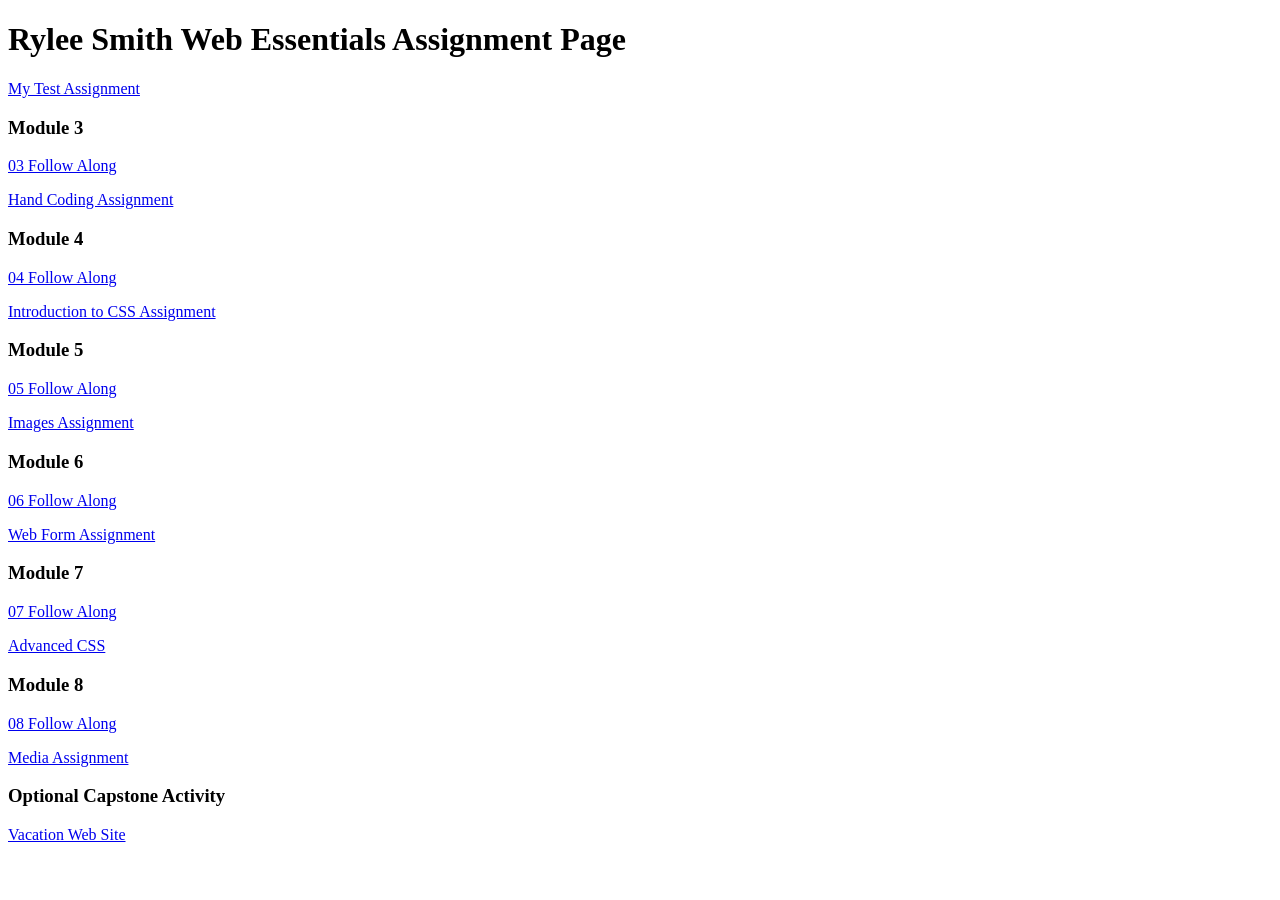
<file: index.html>
<!DOCTYPE html>
<html lang="en">
	<head>
		<meta charset="UTF-8">
		<meta name="viewport" content="width=device-width, initial-scale=1.0">
		<title>dwdd 1600 assignment list page</title>
	</head>
	<body>
		<h1>Rylee Smith Web Essentials Assignment Page</h1>
		<p><a href="01test">My Test Assignment</a></p>
		
		<h3>Module 3</h3>
		<p><a href="03follow-along">03 Follow Along</a></p>
		<p><a href="03hand-coding">Hand Coding Assignment</a></p>
		
		<h3>Module 4</h3>
		<p><a href="04follow-along">04 Follow Along</a></p>
		<p><a href="04intro-css">Introduction to CSS Assignment</a></p>
		
		<h3>Module 5</h3>
		<p><a href="05follow-along">05 Follow Along</a></p>
		<p><a href="05images">Images Assignment</a></p>
		
		<h3>Module 6</h3>
		<p><a href="06follow-along">06 Follow Along</a></p>
		<p><a href="06form">Web Form Assignment</a></p>
		
		<h3>Module 7</h3>
		<p><a href="07follow-along">07 Follow Along</a></p>
		<p><a href="07advanced-css">Advanced CSS</a></p>
		
		<h3>Module 8</h3>
		<p><a href="08follow-along">08 Follow Along</a></p>
		<p><a href="08media">Media Assignment</a></p>
		
		<h3>Optional Capstone Activity</h3>
		<p><a href="vacation">Vacation Web Site</a></p>
	</body>
</html>
</file>
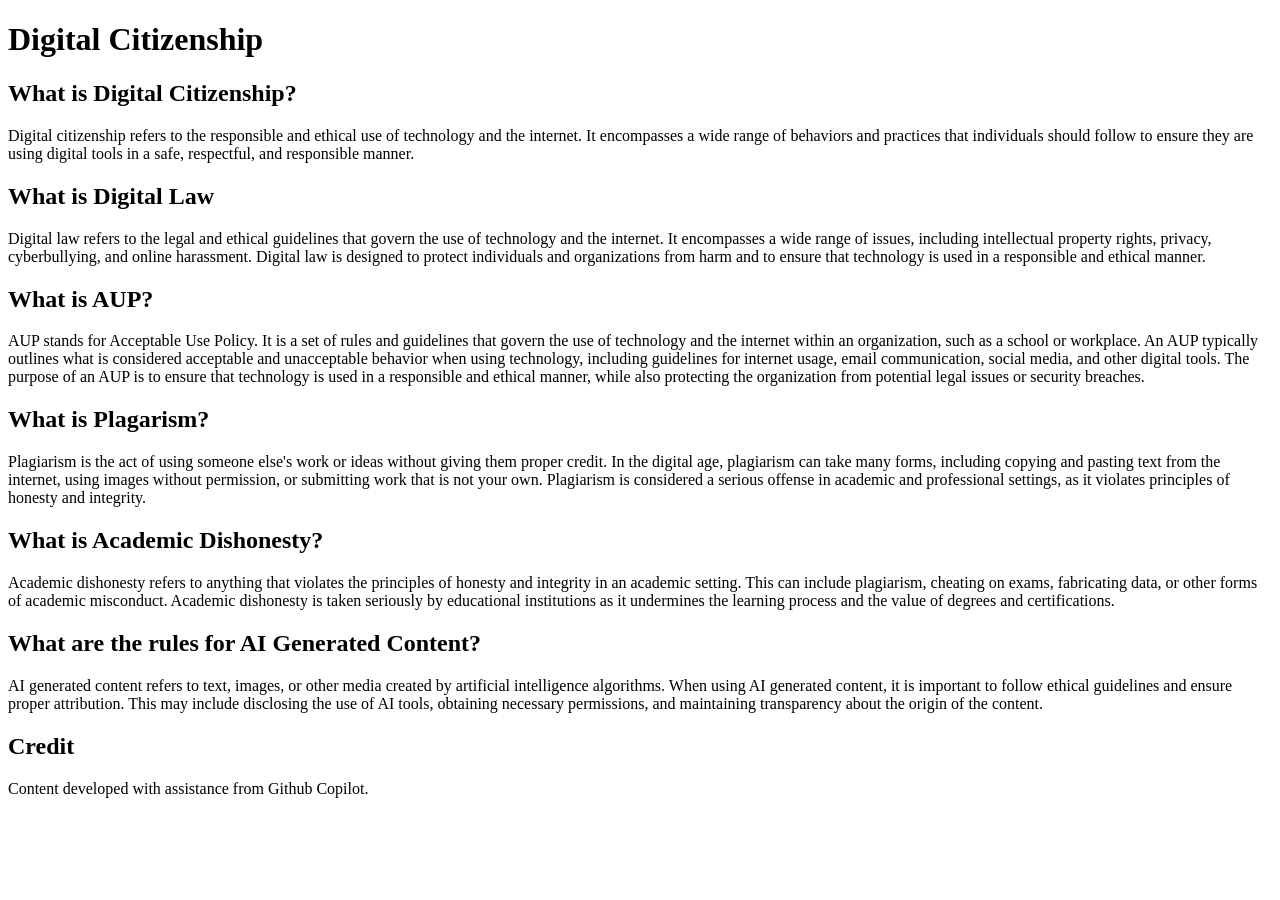
<file: 01test/index.html>
<!DOCTYPE html>
<html lang="en">
<head>
    <meta charset="UTF-8">
    <meta name="viewport" content="width=device-width, initial-scale=1.0">
    <title>Digital Citizenship</title>
</head>
<body>
    <h1>Digital Citizenship</h1>
    <h2>What is Digital Citizenship?</h2>
    <p>Digital citizenship refers to the responsible and ethical use of technology and the internet. It encompasses a wide range of behaviors and practices that individuals should follow to ensure they are using digital tools in a safe, respectful, and responsible manner. </p>
    
<h2>What is Digital Law</h2>
<p>Digital law refers to the legal and ethical guidelines that govern the use of technology and the internet. It encompasses a wide range of issues, including intellectual property rights, privacy, cyberbullying, and online harassment. Digital law is designed to protect individuals and organizations from harm and to ensure that technology is used in a responsible and ethical manner.</p>

<h2>What is AUP?</h2>
    <p>AUP stands for Acceptable Use Policy. It is a set of rules and guidelines that govern the use of technology and the internet within an organization, such as a school or workplace. An AUP typically outlines what is considered acceptable and unacceptable behavior when using technology, including guidelines for internet usage, email communication, social media, and other digital tools. The purpose of an AUP is to ensure that technology is used in a responsible and ethical manner, while also protecting the organization from potential legal issues or security breaches.</p>

    <h2>What is Plagarism?</h2>
    <p>Plagiarism is the act of using someone else's work or ideas without giving them proper credit. In the digital age, plagiarism can take many forms, including copying and pasting text from the internet, using images without permission, or submitting work that is not your own. Plagiarism is considered a serious offense in academic and professional settings, as it violates principles of honesty and integrity.</p>

    <h2>What is Academic Dishonesty?</h2>
    <p>Academic dishonesty refers to anything that violates the principles of honesty and integrity in an academic setting. This can include plagiarism, cheating on exams, fabricating data, or other forms of academic misconduct. Academic dishonesty is taken seriously by educational institutions as it undermines the learning process and the value of degrees and certifications.</p>

    <h2>What are the rules for AI Generated Content?</h2>
    <p>AI generated content refers to text, images, or other media created by artificial intelligence algorithms. When using AI generated content, it is important to follow ethical guidelines and ensure proper attribution. This may include disclosing the use of AI tools, obtaining necessary permissions, and maintaining transparency about the origin of the content.</p>

    <h2>Credit</h2>
    <p>Content developed with assistance from Github Copilot.</p>
</body>
</html>
</file>
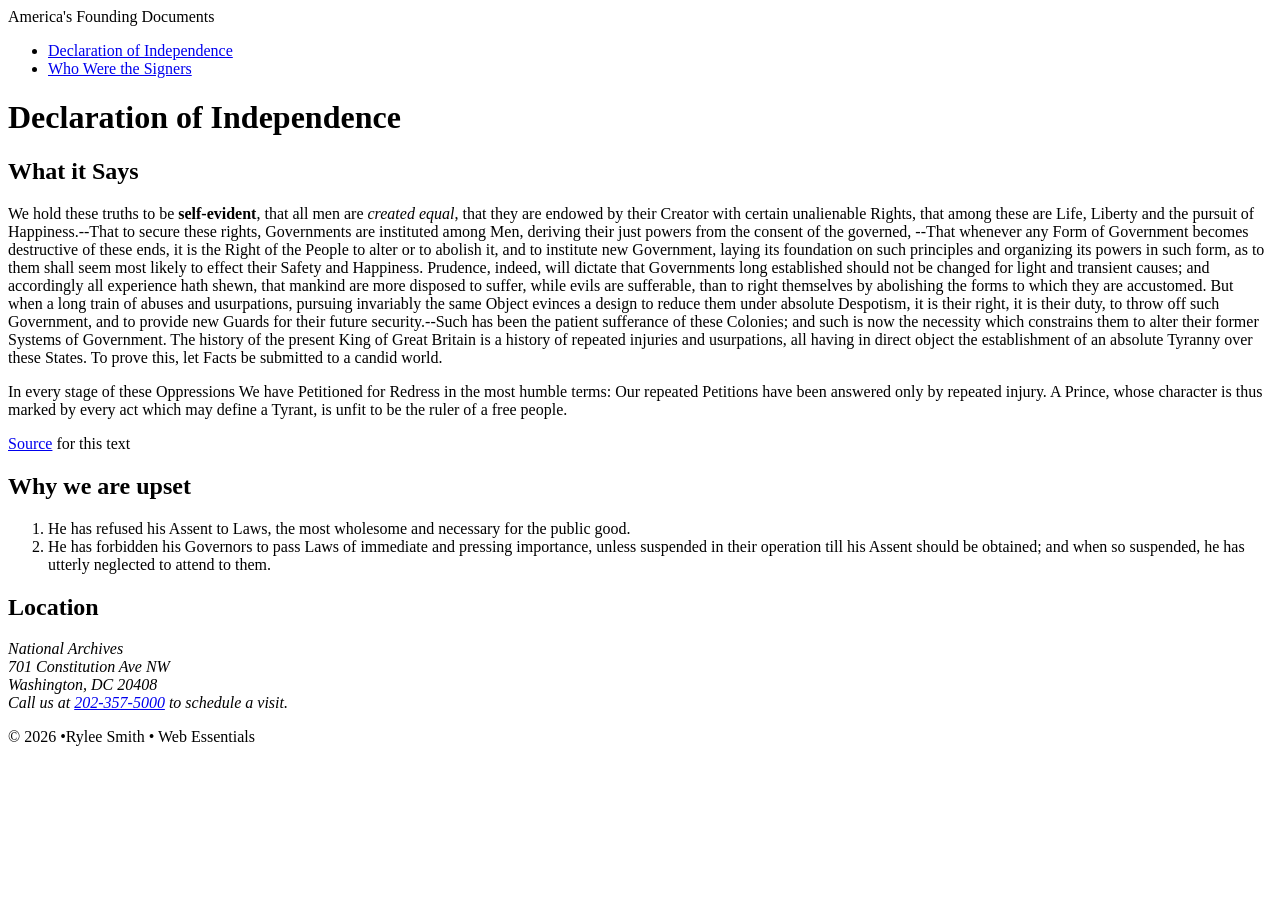
<file: 03follow-along/index.html>
<!DOCTYPE html>
<html lang="en">

<head>
    <meta charset="UTF-8">
    <meta name="author" content="Rylee Smith">
    <meta name="description"
        content="Learn about the Declaration of Independence, one of America's founding documents, and its significance in shaping the nation's history.">
    <meta name="viewport" content="width=device-width, initial-scale=1.0">
    <title> America's Founding Documents: Declaration of Independence</title>
</head>

<body>
    <!-- start the page head -->
    <header>
        <span>America's Founding Documents</span>
    </header>

    <!-- start the navigation -->
    <nav>
        <ul>
            <li><a href="index.html">Declaration of Independence</a></li>
            <li><a href="signers.html">Who Were the Signers</a></li>
        </ul>
    </nav>
    <!-- start the main content -->
    <main>
        <h1>Declaration of Independence</h1>
        <h2>What it Says</h2>
        <p>We hold these truths to be <strong>self-evident</strong>, that all men are <em>created equal</em>, that they
            are endowed by their
            Creator with certain unalienable Rights, that among these are Life, Liberty and the pursuit of
            Happiness.--That to secure these rights, Governments are instituted among Men, deriving their just powers
            from the consent of the governed, --That whenever any Form of Government becomes destructive of these ends,
            it is the Right of the People to alter or to abolish it, and to institute new Government, laying its
            foundation on such principles and organizing its powers in such form, as to them shall seem most likely to
            effect their Safety and Happiness. Prudence, indeed, will dictate that Governments long established should
            not be changed for light and transient causes; and accordingly all experience hath shewn, that mankind are
            more disposed to suffer, while evils are sufferable, than to right themselves by abolishing the forms to
            which they are accustomed. But when a long train of abuses and usurpations, pursuing invariably the same
            Object evinces a design to reduce them under absolute Despotism, it is their right, it is their duty, to
            throw off such Government, and to provide new Guards for their future security.--Such has been the patient
            sufferance of these Colonies; and such is now the necessity which constrains them to alter their former
            Systems of Government. The history of the present King of Great Britain is a history of repeated injuries
            and usurpations, all having in direct object the establishment of an absolute Tyranny over these States. To
            prove this, let Facts be submitted to a candid world.</p>
        <p>In every stage of these Oppressions We have Petitioned for Redress in the most humble terms: Our repeated
            Petitions have been answered only by repeated injury. A Prince, whose character is thus marked by every act
            which may define a Tyrant, is unfit to be the ruler of a free people.</p>

        <p><a href="https://www.archives.gov/founding-docs/declaration-transcript" target="_blank">Source</a> for this
            text</p>

        <h2>Why we are upset</h2>
        <ol>
            <li>He has refused his Assent to Laws, the most wholesome and necessary for the public good.</li>
            <li>He has forbidden his Governors to pass Laws of immediate and pressing importance, unless suspended in
                their operation till his Assent should be obtained; and when so suspended, he has utterly neglected to
                attend to them.</li>
        </ol>
        <h2>Location</h2>
        <address>
            National Archives<br>
            701 Constitution Ave NW<br>
            Washington, DC 20408<br>
            Call us at <a href="tel:202375000">202-357-5000</a> to schedule a visit.
        </address>
    </main>
    <!-- start the footer -->
    <footer>
        <p>&copy; 2026 &bull;Rylee Smith &bull; Web Essentials </p>
    </footer>
</body>

</html>
</file>
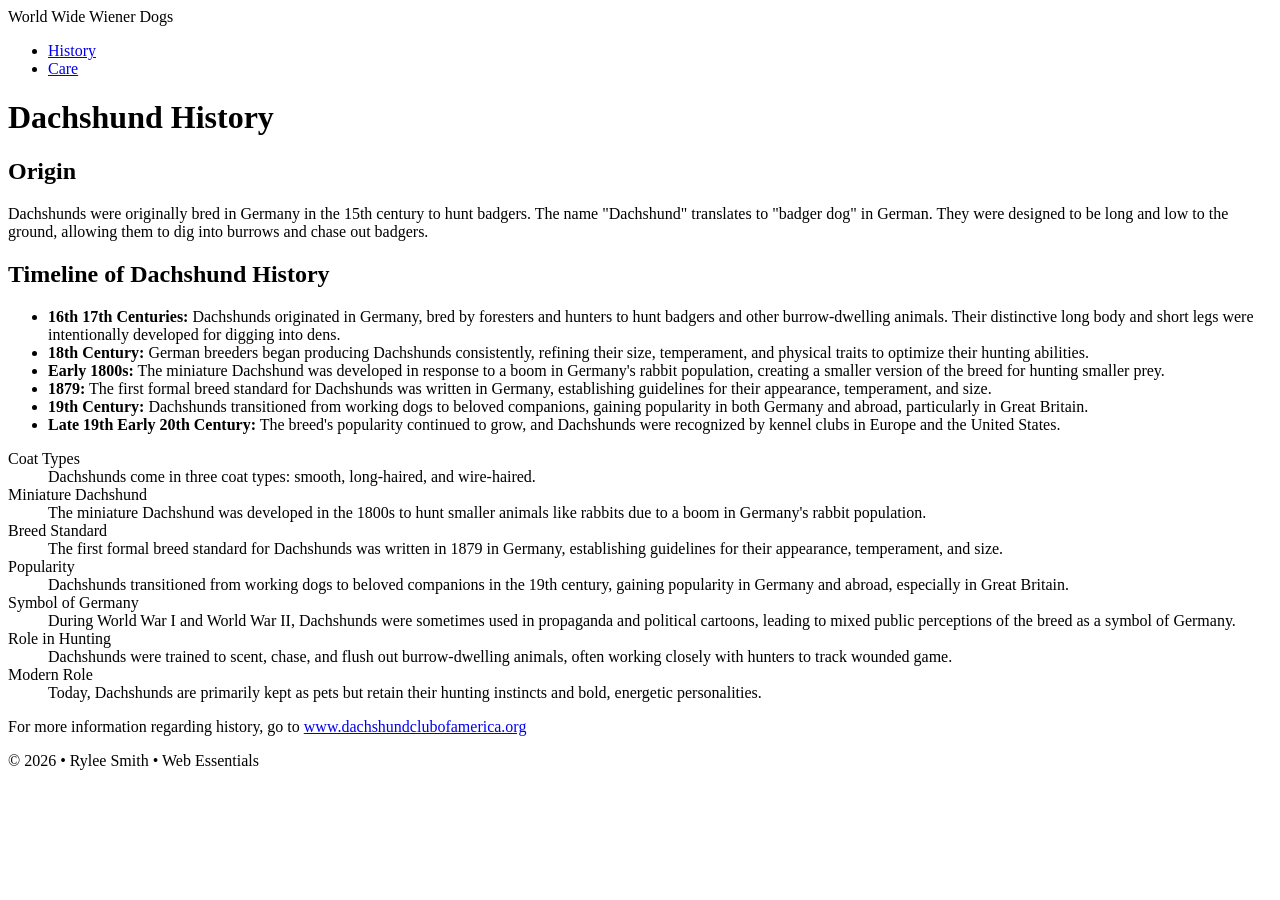
<file: 03hand-coding/index.html>
<!DOCTYPE html>
<html lang="en">

<head>
    <meta charset="UTF-8">
    <meta name="author" content="Rylee Smith">
    <meta name="description" content="Learn about the amazing breed, the Dachshund">
    <meta name="viewport" content="width=device-width, initial-scale=1.0">
    <title>World Wide Wiener Dogs</title>
</head>

<body>
    <!-- start the page header -->
    <header>
        <span>World Wide Wiener Dogs</span>
    </header>

    <nav>
        <ul>
            <li><a href="index.html">History</a></li>
            <li><a href="care.html">Care</a></li>
        </ul>
    </nav>
    <!-- start the main content -->
    <main>
        <h1>Dachshund History</h1>
        <h2>Origin</h2>
        <p>Dachshunds were originally bred in Germany in the 15th century to hunt badgers. The name "Dachshund"
            translates to "badger dog" in German. They were designed to be long and low to the ground, allowing them
            to dig into burrows and chase out badgers.</p>

        <h2>Timeline of Dachshund History</h2>
        <ul>
            <li>
                <strong>16th 17th Centuries:</strong>
                Dachshunds originated in Germany, bred by foresters and hunters to hunt badgers and other
                burrow-dwelling animals. Their distinctive long body and short legs were intentionally developed for
                digging into dens.
            </li>
            <li>
                <strong>18th Century:</strong>
                German breeders began producing Dachshunds consistently, refining their size, temperament, and physical
                traits to optimize their hunting abilities.
            </li>
            <li>
                <strong>Early 1800s:</strong>
                The miniature Dachshund was developed in response to a boom in Germany's rabbit population, creating a
                smaller version of the breed for hunting smaller prey.
            </li>
            <li>
                <strong>1879:</strong>
                The first formal breed standard for Dachshunds was written in Germany, establishing guidelines for their
                appearance, temperament, and size.
            </li>
            <li>
                <strong>19th Century:</strong>
                Dachshunds transitioned from working dogs to beloved companions, gaining popularity in both Germany and
                abroad, particularly in Great Britain.
            </li>
            <li>
                <strong>Late 19th Early 20th Century:</strong>
                The breed's popularity continued to grow, and Dachshunds were recognized by kennel clubs in Europe and
                the United States.
            </li>
        </ul>
         <dl>
            <dt>Coat Types</dt>
            <dd>Dachshunds come in three coat types: smooth, long-haired, and wire-haired.</dd>

            <dt>Miniature Dachshund</dt>
            <dd>The miniature Dachshund was developed in the 1800s to hunt smaller animals like rabbits due to a boom in
                Germany's rabbit population.</dd>

            <dt>Breed Standard</dt>
            <dd>The first formal breed standard for Dachshunds was written in 1879 in Germany, establishing guidelines
                for their appearance, temperament, and size.</dd>

            <dt>Popularity</dt>
            <dd>Dachshunds transitioned from working dogs to beloved companions in the 19th century, gaining popularity
                in Germany and abroad, especially in Great Britain.</dd>

            <dt>Symbol of Germany</dt>
            <dd>During World War I and World War II, Dachshunds were sometimes used in propaganda and political
                cartoons, leading to mixed public perceptions of the breed as a symbol of Germany.</dd>

            <dt>Role in Hunting</dt>
            <dd>Dachshunds were trained to scent, chase, and flush out burrow-dwelling animals, often working closely
                with hunters to track wounded game.</dd>

            <dt>Modern Role</dt>
            <dd>Today, Dachshunds are primarily kept as pets but retain their hunting instincts and bold, energetic
                personalities.</dd>
        </dl>
    </main>
    <p> For more information regarding history, go to <a
            href="https://www.dachshundclubofamerica.org/dachshund-history/"
            target="_blank">www.dachshundclubofamerica.org</a></p>
    <footer>
        <p>&copy; 2026 &bull; Rylee Smith &bull; Web Essentials</p>
    </footer>
</body>

</html>
</file>
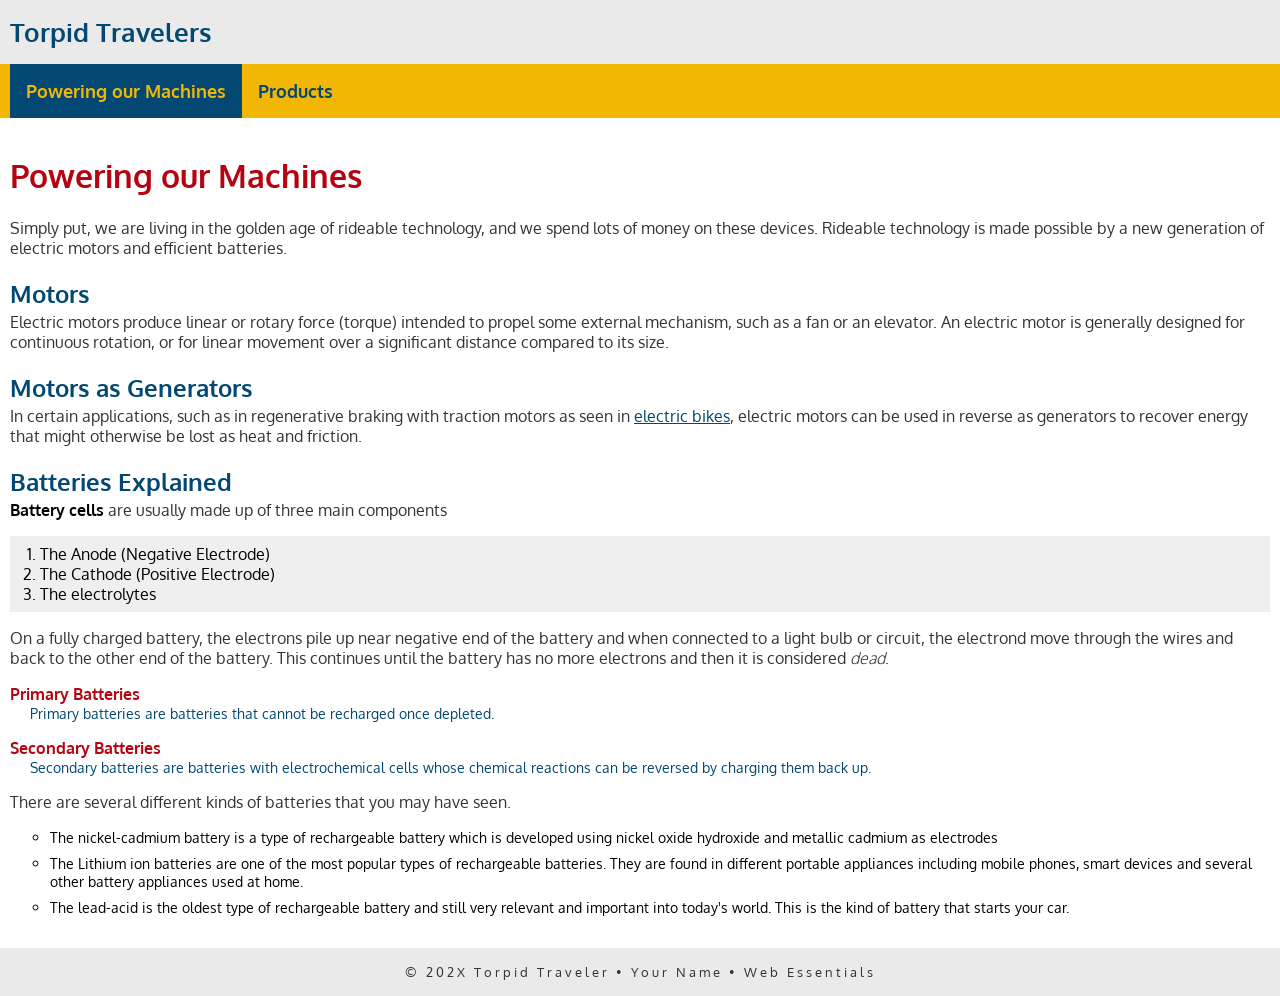
<file: 04follow-along/index.html>
<!doctype html>
<html lang="en">

<head>
    <meta charset="UTF-8">
    <meta name="description"
        content="Torpid Travelers is dedicated to helping you get around without breaking a sweat.">
    <meta name="author" content="Rylee Smith">
    <meta name="viewport" content="width=device-width, initial-scale=1">
    <link rel="preconnect" href="https://fonts.googleapis.com">
    <link rel="preconnect" href="https://fonts.gstatic.com" crossorigin>
    <link
        href="https://fonts.googleapis.com/css2?family=Bree+Serif&family=Instrument+Serif:ital@0;1&family=Oxygen:wght@300;400;700&display=swap"
        rel="stylesheet">
    <link rel="stylesheet" href="traveler.css">
    <title>Torpid Travelers: Powering our Machines</title>
</head>

<body>
    <!-- start the page header -->
    <header>
        <span>Torpid Travelers</span>
    </header>

    <!-- start the page navigation -->
    <nav>
        <ul>
            <li class="current"><a href="index.html">Powering our Machines</a></li>
                <li><a href="products.html">Products</a></li>
        </ul>
    </nav>

    <!-- start the page main -->
    <main>
        <h1>Powering our Machines</h1>
        <p>Simply put, we are living in the golden age of rideable technology, and we spend lots of money on these
            devices. Rideable technology is made possible by a new generation of electric motors and efficient
            batteries.</p>

        <h2>Motors</h2>
        <p>Electric motors produce linear or rotary force (torque) intended to propel some external mechanism, such as a
            fan or an elevator. An electric motor is generally designed for continuous rotation, or for linear movement
            over a significant distance compared to its size.</p>

        <h2>Motors as Generators</h2>
        <p>In certain applications, such as in regenerative braking with traction motors as seen in <a
                href="https://www.bicycling.com/bikes-gear/a22132137/best-electric-bikes" target="_blank"
                rel="nofollow">electric bikes</a>, electric motors can be used in reverse as generators to recover
            energy that might otherwise be lost as heat and friction.</p>

        <h2>Batteries Explained</h2>
        <p><strong>Battery cells</strong> are usually made up of three main components</p>
        <ol>
            <li>The Anode (Negative Electrode)</li>
            <li>The Cathode (Positive Electrode)</li>
            <li>The electrolytes</li>
        </ol>
        <p>On a fully charged battery, the electrons pile up near negative end of the battery and when connected to a
            light bulb or circuit, the electrond move through the wires and back to the other end of the battery. This
            continues until the battery has no more electrons and then it is considered <em>dead</em>.</p>

        <dl>
            <dt>Primary Batteries</dt>
            <dd>Primary batteries are batteries that cannot be recharged once depleted.</dd>
            <dt>Secondary Batteries</dt>
            <dd>Secondary batteries are batteries with electrochemical cells whose chemical reactions can be reversed by
                charging them back up.</dd>
        </dl>
        <p>There are several different kinds of batteries that you may have seen.</p>
        <ul>
            <li>The nickel-cadmium battery is a type of rechargeable battery which is developed using nickel oxide
                hydroxide and metallic cadmium as electrodes</li>
            <li>The Lithium ion batteries are one of the most popular types of rechargeable batteries. They are found in
                different portable appliances including mobile phones, smart devices and several other battery
                appliances used at home. </li>
            <li>The lead-acid is the oldest type of rechargeable battery and still very relevant and important into
                today's world. This is the kind of battery that starts your car.</li>
        </ul>
    </main>

    <!-- start the page footer -->
    <footer>
        <p>&copy; 202X Torpid Traveler &bull; Your Name &bull; Web Essentials</p>
    </footer>
</body>

</html>
</file>
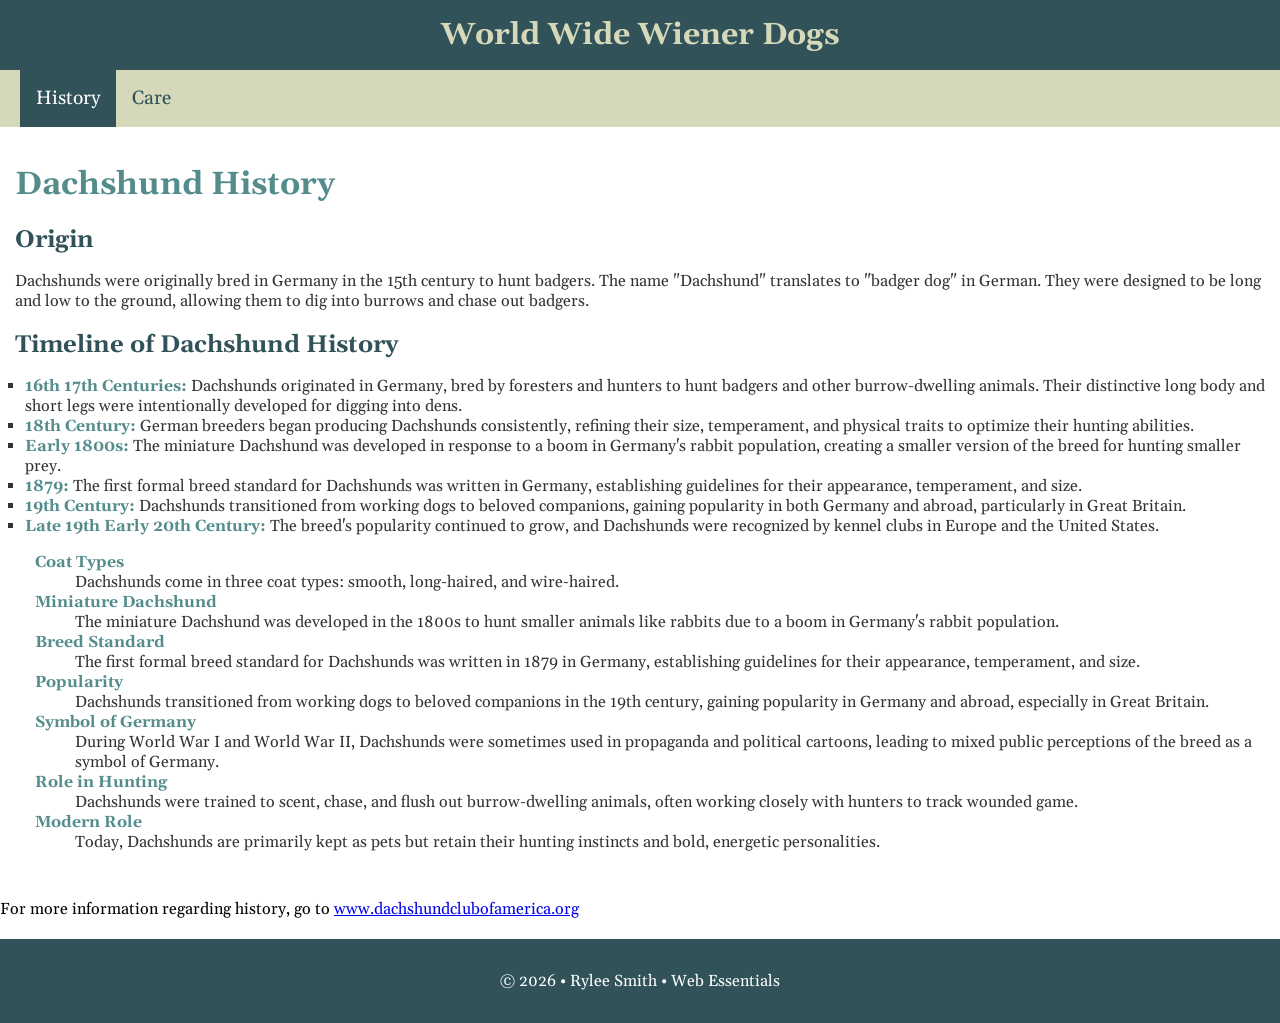
<file: 04intro-css/index.html>
<!DOCTYPE html>
<html lang="en">

<head>
    <meta charset="UTF-8">
    <meta name="author" content="Rylee Smith">
    <meta name="description" content="Learn about the amazing breed, the Dachshund">
    <meta name="viewport" content="width=device-width, initial-scale=1.0">
    <link rel="preconnect" href="https://fonts.googleapis.com">
    <link rel="preconnect" href="https://fonts.gstatic.com" crossorigin>
    <link
        href="https://fonts.googleapis.com/css2?family=Bree+Serif&family=Gelasio:ital,wght@0,400..700;1,400..700&family=Instrument+Serif:ital@0;1&family=Oxygen:wght@300;400;700&display=swap"
        rel="stylesheet">
    <link rel="stylesheet" href="dachshund.css">
    <title>World Wide Wiener Dogs</title>
</head>

<body>
    <!-- start the page header -->
    <header>
        <span>World Wide Wiener Dogs</span>
    </header>

    <nav>
        <ul>
            <li class="dachshund"><a href="index.html">History</a></li>
            <li><a href="care.html">Care</a></li>
        </ul>
    </nav>
    <!-- start the main content -->
    <main>
        <h1>Dachshund History</h1>
        <h2>Origin</h2>
        <p>Dachshunds were originally bred in Germany in the 15th century to hunt badgers. The name "Dachshund"
            translates to "badger dog" in German. They were designed to be long and low to the ground, allowing them
            to dig into burrows and chase out badgers.</p>

        <h2>Timeline of Dachshund History</h2>
        <ul>
            <li>
                <strong>16th 17th Centuries:</strong>
                Dachshunds originated in Germany, bred by foresters and hunters to hunt badgers and other
                burrow-dwelling animals. Their distinctive long body and short legs were intentionally developed for
                digging into dens.
            </li>
            <li>
                <strong>18th Century:</strong>
                German breeders began producing Dachshunds consistently, refining their size, temperament, and physical
                traits to optimize their hunting abilities.
            </li>
            <li>
                <strong>Early 1800s:</strong>
                The miniature Dachshund was developed in response to a boom in Germany's rabbit population, creating a
                smaller version of the breed for hunting smaller prey.
            </li>
            <li>
                <strong>1879:</strong>
                The first formal breed standard for Dachshunds was written in Germany, establishing guidelines for their
                appearance, temperament, and size.
            </li>
            <li>
                <strong>19th Century:</strong>
                Dachshunds transitioned from working dogs to beloved companions, gaining popularity in both Germany and
                abroad, particularly in Great Britain.
            </li>
            <li>
                <strong>Late 19th Early 20th Century:</strong>
                The breed's popularity continued to grow, and Dachshunds were recognized by kennel clubs in Europe and
                the United States.
            </li>
        </ul>

        <dl>
            <dt>Coat Types</dt>
            <dd>Dachshunds come in three coat types: smooth, long-haired, and wire-haired.</dd>

            <dt>Miniature Dachshund</dt>
            <dd>The miniature Dachshund was developed in the 1800s to hunt smaller animals like rabbits due to a boom in
                Germany's rabbit population.</dd>

            <dt>Breed Standard</dt>
            <dd>The first formal breed standard for Dachshunds was written in 1879 in Germany, establishing guidelines
                for their appearance, temperament, and size.</dd>

            <dt>Popularity</dt>
            <dd>Dachshunds transitioned from working dogs to beloved companions in the 19th century, gaining popularity
                in Germany and abroad, especially in Great Britain.</dd>

            <dt>Symbol of Germany</dt>
            <dd>During World War I and World War II, Dachshunds were sometimes used in propaganda and political
                cartoons, leading to mixed public perceptions of the breed as a symbol of Germany.</dd>

            <dt>Role in Hunting</dt>
            <dd>Dachshunds were trained to scent, chase, and flush out burrow-dwelling animals, often working closely
                with hunters to track wounded game.</dd>

            <dt>Modern Role</dt>
            <dd>Today, Dachshunds are primarily kept as pets but retain their hunting instincts and bold, energetic
                personalities.</dd>
        </dl>

    </main>
    <p> For more information regarding history, go to <a
            href="https://www.dachshundclubofamerica.org/dachshund-history/"
            target="_blank">www.dachshundclubofamerica.org</a></p>
    <footer>
        <p>&copy; 2026 &bull; Rylee Smith &bull; Web Essentials</p>
    </footer>
</body>

</html>
</file>
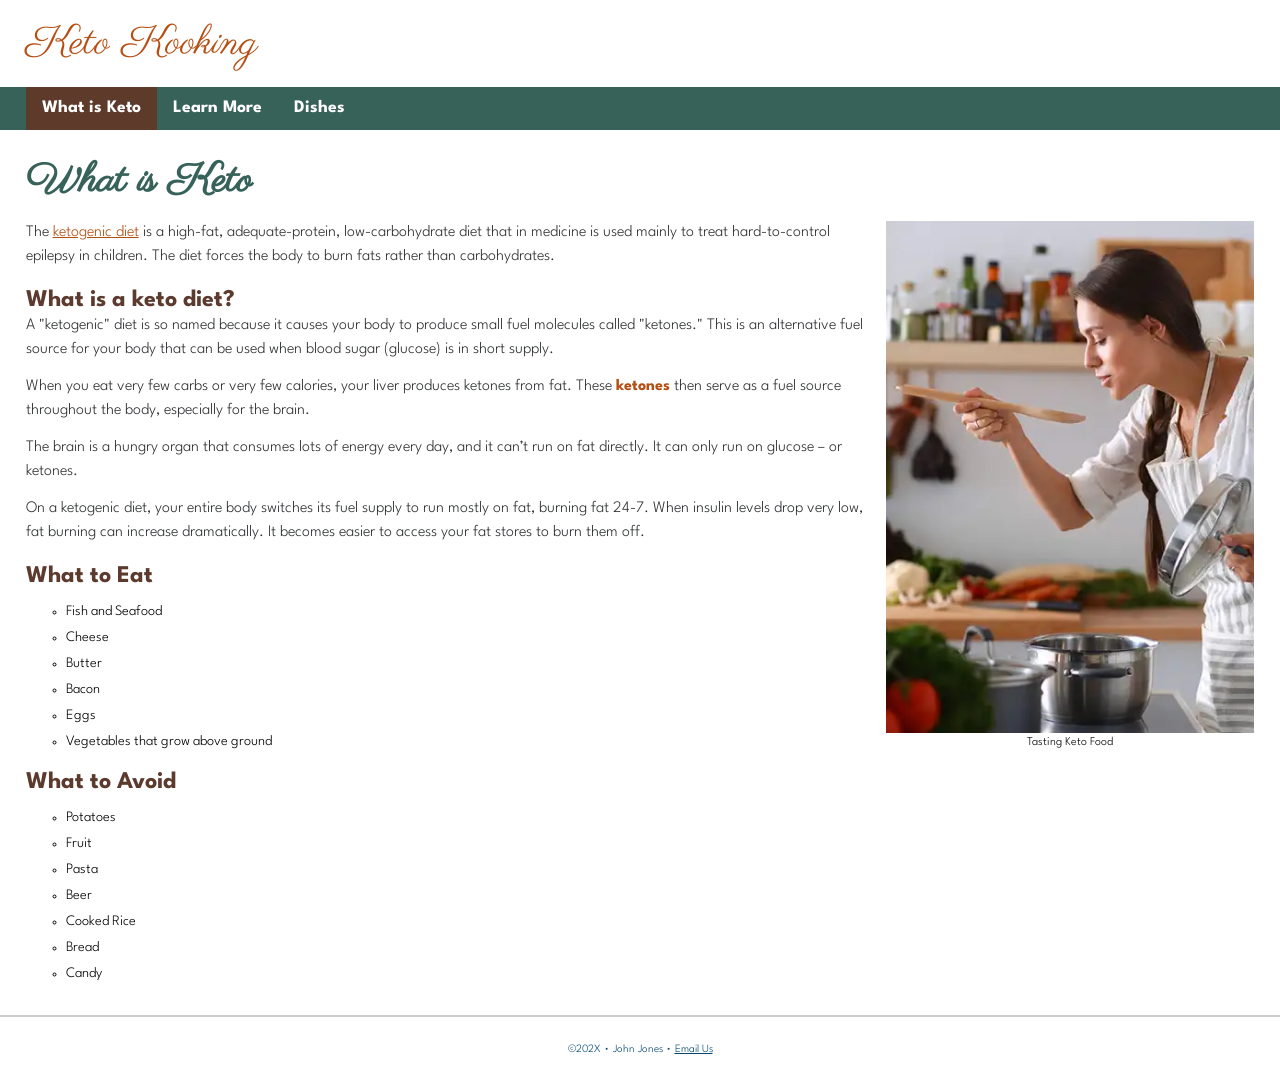
<file: 05follow-along/index.html>
<!doctype html>
<html lang="en">

<head>
    <meta name="description" content="Learn about the many benefits of the ketogenic diet." />

    <meta name="viewport" content="width=device-width, initial-scale=1">

    <link href="https://fonts.googleapis.com/css2?family=Parisienne&family=Spartan:wght@300&display=swap"
        rel="stylesheet">

    <link rel="stylesheet" href="keto.css">

    <meta charset="UTF-8">
    <title>Keto Kooking</title>
</head>

<body>
    <!-- start the page header -->
    <header>
        <span>Keto Kooking</span>
    </header>

    <!-- start the page navigation -->
    <nav>
        <ul>
            <li class="active"><a href="index.html">What is Keto</a></li>
            <li><a href="#">Learn More</a></li>
            <li><a href="dishes.html">Dishes</a></li>
        </ul>
    </nav>

    <!-- start the page main -->
    <main>
        <h1>What is Keto</h1>

        <figure class="main-image">
            <img src="images/taste_food.webp" alt="tasting keto food" width="400" height="555">
            <figcaption>Tasting Keto Food</figcaption>

        </figure>
        <p>The <a href="https://en.wikipedia.org/wiki/Ketogenic_diet" target="_blank" rel="noopener">ketogenic diet</a>
            is a high-fat, adequate-protein, low-carbohydrate diet that in medicine is used mainly to treat
            hard-to-control epilepsy in children. The diet forces the body to burn fats rather than carbohydrates.</p>

        <h2>What is a keto diet?</h2>
        <p>A "ketogenic" diet is so named because it causes your body to produce small fuel molecules called "ketones."
            This is an alternative fuel source for your body that can be used when blood sugar (glucose) is in short
            supply.</p>

        <p>When you eat very few carbs or very few calories, your liver produces ketones from fat. These
            <strong>ketones</strong> then serve as a fuel source throughout the body, especially for the brain.
        </p>

        <p>The brain is a hungry organ that consumes lots of energy every day, and it can’t run on fat directly. It can
            only run on glucose – or ketones.</p>

        <p>On a ketogenic diet, your entire body switches its fuel supply to run mostly on fat, burning fat 24-7. When
            insulin levels drop very low, fat burning can increase dramatically. It becomes easier to access your fat
            stores to burn them off.</p>

        <h2>What to Eat</h2>
        <ul>
            <li>Fish and Seafood</li>
            <li>Cheese</li>
            <li>Butter</li>
            <li>Bacon</li>
            <li>Eggs</li>
            <li>Vegetables that grow above ground</li>
        </ul>

        <h2>What to Avoid</h2>
        <ul>
            <li>Potatoes</li>
            <li>Fruit</li>
            <li>Pasta</li>
            <li>Beer</li>
            <li>Cooked Rice</li>
            <li>Bread</li>
            <li>Candy</li>
        </ul>

    </main>

    <!-- start the page footer -->
    <footer>
        <p>&copy;202X &bull; John Jones &bull; <a href="mailto:zen@gmail.com">Email Us</a> </p>
    </footer>
</body>

</html>
</file>
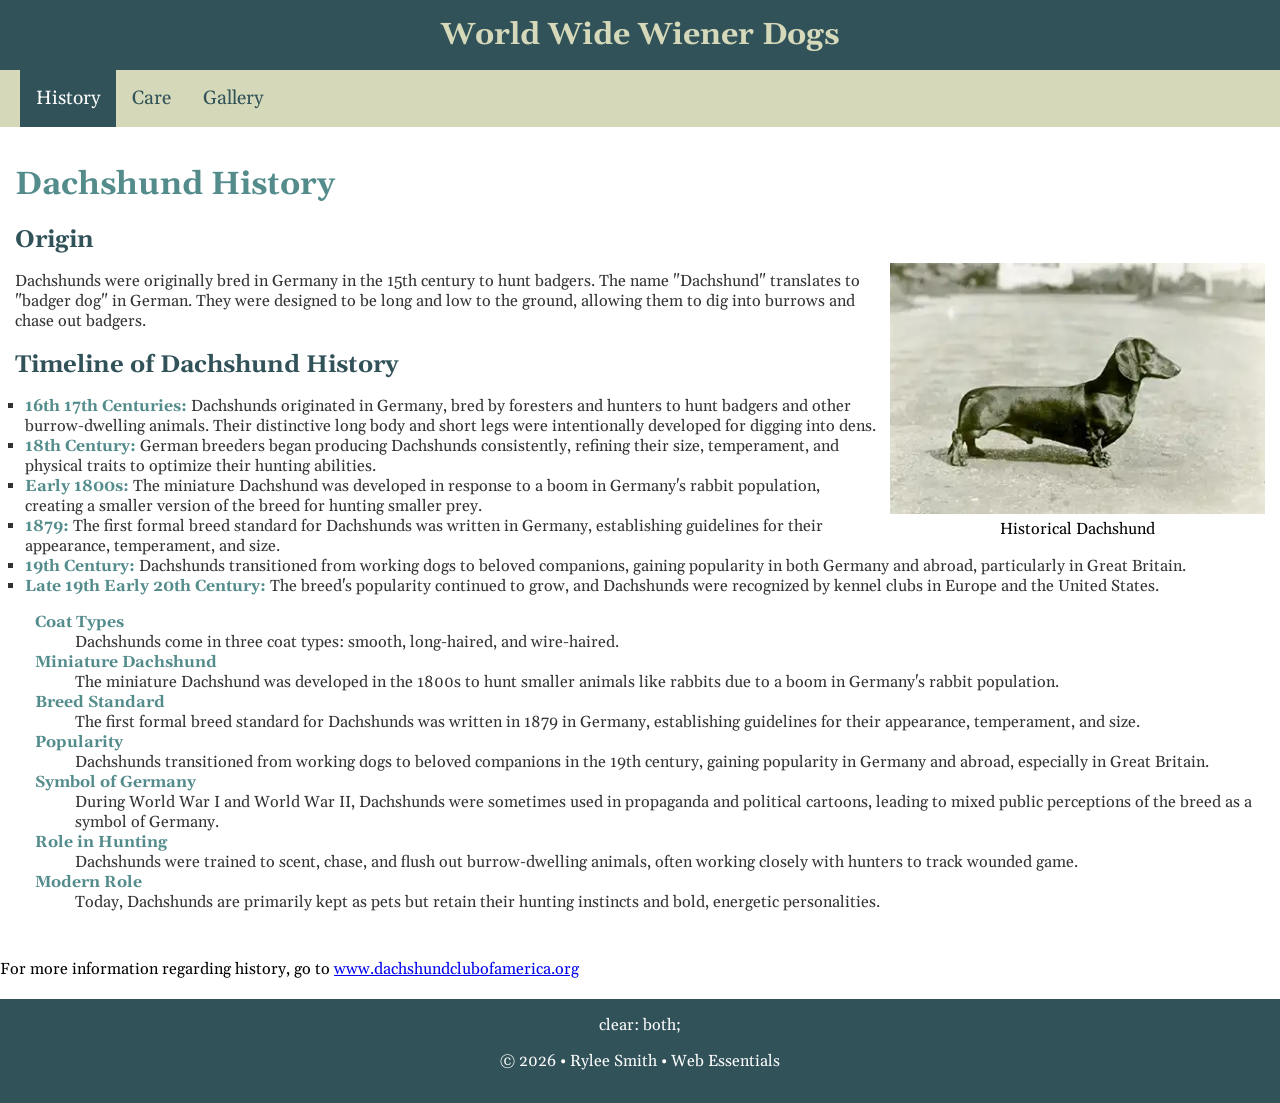
<file: 05images/index.html>
<!DOCTYPE html>
<html lang="en">

<head>
    <meta charset="UTF-8">
    <meta name="author" content="Rylee Smith">
    <meta name="description" content="Learn about the amazing breed, the Dachshund">
    <meta name="viewport" content="width=device-width, initial-scale=1.0">
    <link rel="preconnect" href="https://fonts.googleapis.com">
    <link rel="preconnect" href="https://fonts.gstatic.com" crossorigin>
    <link
        href="https://fonts.googleapis.com/css2?family=Bree+Serif&family=Gelasio:ital,wght@0,400..700;1,400..700&family=Instrument+Serif:ital@0;1&family=Oxygen:wght@300;400;700&display=swap"
        rel="stylesheet">
    <link rel="stylesheet" href="dachshund.css">
    <title>World Wide Wiener Dogs</title>
</head>

<body>
    <!-- start the page header -->
    <header>
        <span>World Wide Wiener Dogs</span>
    </header>

    <nav>
        <ul>
            <li class="active"><a href="index.html">History</a></li>
            <li><a href="care.html">Care</a></li>
            <li><a href="gallery.html">Gallery</a></li>
        </ul>
    </nav>
    <!-- start the main content -->
    <main>
        <h1>Dachshund History</h1>
        <h2>Origin</h2>

        <figure class="main_image">
            <img src="images/dachshund_history.webp" alt="Historical Dachshund">
            <figcaption>Historical Dachshund</figcaption>
        </figure>



        <p>Dachshunds were originally bred in Germany in the 15th century to hunt badgers. The name "Dachshund"
            translates to "badger dog" in German. They were designed to be long and low to the ground, allowing them
            to dig into burrows and chase out badgers.</p>

        <h2>Timeline of Dachshund History</h2>
        <ul>
            <li>
                <strong>16th 17th Centuries:</strong>
                Dachshunds originated in Germany, bred by foresters and hunters to hunt badgers and other
                burrow-dwelling animals. Their distinctive long body and short legs were intentionally developed for
                digging into dens.
            </li>
            <li>
                <strong>18th Century:</strong>
                German breeders began producing Dachshunds consistently, refining their size, temperament, and physical
                traits to optimize their hunting abilities.
            </li>
            <li>
                <strong>Early 1800s:</strong>
                The miniature Dachshund was developed in response to a boom in Germany's rabbit population, creating a
                smaller version of the breed for hunting smaller prey.
            </li>
            <li>
                <strong>1879:</strong>
                The first formal breed standard for Dachshunds was written in Germany, establishing guidelines for their
                appearance, temperament, and size.
            </li>
            <li>
                <strong>19th Century:</strong>
                Dachshunds transitioned from working dogs to beloved companions, gaining popularity in both Germany and
                abroad, particularly in Great Britain.
            </li>
            <li>
                <strong>Late 19th Early 20th Century:</strong>
                The breed's popularity continued to grow, and Dachshunds were recognized by kennel clubs in Europe and
                the United States.
            </li>
        </ul>

        <dl>
            <dt>Coat Types</dt>
            <dd>Dachshunds come in three coat types: smooth, long-haired, and wire-haired.</dd>

            <dt>Miniature Dachshund</dt>
            <dd>The miniature Dachshund was developed in the 1800s to hunt smaller animals like rabbits due to a boom in
                Germany's rabbit population.</dd>

            <dt>Breed Standard</dt>
            <dd>The first formal breed standard for Dachshunds was written in 1879 in Germany, establishing guidelines
                for their appearance, temperament, and size.</dd>

            <dt>Popularity</dt>
            <dd>Dachshunds transitioned from working dogs to beloved companions in the 19th century, gaining popularity
                in Germany and abroad, especially in Great Britain.</dd>

            <dt>Symbol of Germany</dt>
            <dd>During World War I and World War II, Dachshunds were sometimes used in propaganda and political
                cartoons, leading to mixed public perceptions of the breed as a symbol of Germany.</dd>

            <dt>Role in Hunting</dt>
            <dd>Dachshunds were trained to scent, chase, and flush out burrow-dwelling animals, often working closely
                with hunters to track wounded game.</dd>

            <dt>Modern Role</dt>
            <dd>Today, Dachshunds are primarily kept as pets but retain their hunting instincts and bold, energetic
                personalities.</dd>
        </dl>

    </main>
    <p> For more information regarding history, go to <a
            href="https://www.dachshundclubofamerica.org/dachshund-history/"
            target="_blank">www.dachshundclubofamerica.org</a></p>
    <footer>
        clear: both;
        <p>&copy; 2026 &bull; Rylee Smith &bull; Web Essentials</p>
    </footer>
</body>

</html>
</file>
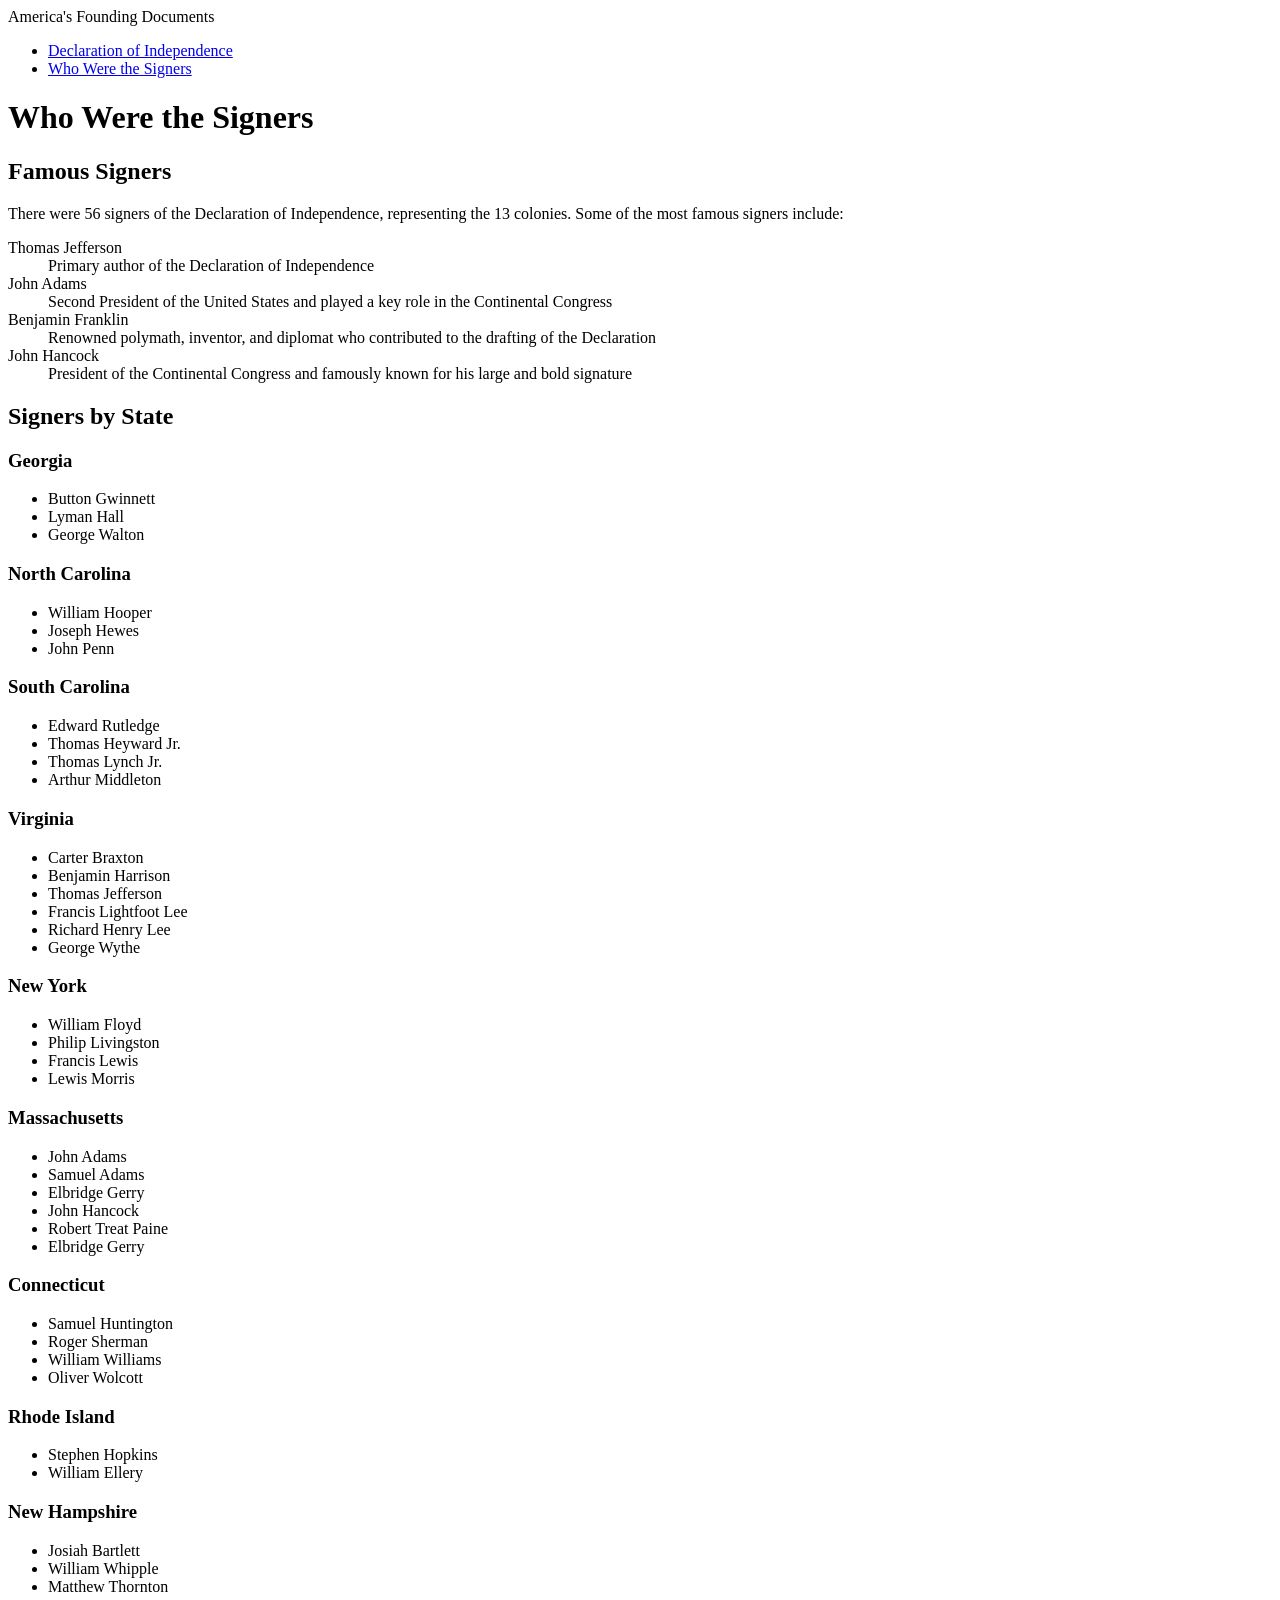
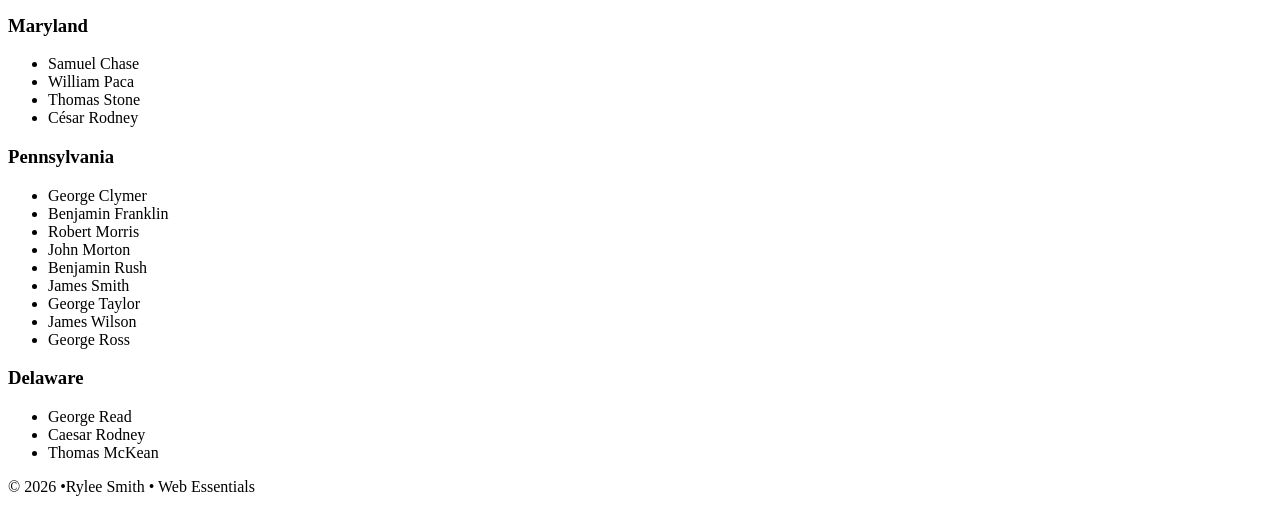
<file: 03follow-along/signers.html>
<!DOCTYPE html>
<html lang="en">

<head>
    <meta charset="UTF-8">
    <meta name="author" content="Rylee Smith">
    <meta name="description"
        content="Learn about the Declaration of Independence, one of America's founding documents, and its significance in shaping the nation's history.">
    <meta name="viewport" content="width=device-width, initial-scale=1.0">
    <title> America's Founding Documents: Who Were the Signers</title>
</head>

<body>
    <!-- start the page head -->
    <header>
        <span>America's Founding Documents</span>
    </header>

    <!-- start the navigation -->
    <nav>
        <ul>
            <li><a href="index.html">Declaration of Independence</a></li>
            <li><a href="signers.html">Who Were the Signers</a></li>
        </ul>
    </nav>
    <!-- start the main content -->
    <main>
        <h1>Who Were the Signers</h1>
        <h2>Famous Signers</h2>
        <p>There were 56 signers of the Declaration of Independence, representing the 13 colonies. Some of the most
            famous signers include:</p>
        <dl>
            <dt>Thomas Jefferson</dt>
            <dd>Primary author of the Declaration of Independence</dd>
            <dt>John Adams</dt>
            <dd>Second President of the United States and played a key role in the Continental Congress</dd>
            <dt>Benjamin Franklin</dt>
            <dd>Renowned polymath, inventor, and diplomat who contributed to the drafting of the Declaration</dd>
            <dt>John Hancock</dt>
            <dd>President of the Continental Congress and famously known for his large and bold signature</dd>
        </dl>

        <h2>Signers by State</h2>
        <h3>Georgia</h3>
        <ul>
            <li>Button Gwinnett</li>
            <li>Lyman Hall</li>
            <li>George Walton</li>
        </ul>
        <h3>North Carolina</h3>
        <ul>
            <li>William Hooper</li>
            <li>Joseph Hewes</li>
            <li>John Penn</li>
        </ul>
        <h3>South Carolina</h3>
        <ul>
            <li>Edward Rutledge</li>
            <li>Thomas Heyward Jr.</li>
            <li>Thomas Lynch Jr.</li>
            <li>Arthur Middleton</li>
        </ul>
        <h3>Virginia</h3>
        <ul>
            <li>Carter Braxton</li>
            <li>Benjamin Harrison</li>
            <li>Thomas Jefferson</li>
            <li>Francis Lightfoot Lee</li>
            <li>Richard Henry Lee</li>
            <li>George Wythe</li>
        </ul>
        <h3>New York</h3>
        <ul>
            <li>William Floyd</li>
            <li>Philip Livingston</li>
            <li>Francis Lewis</li>
            <li>Lewis Morris</li>
        </ul>
        <h3>Massachusetts</h3>
        <ul>
            <li>John Adams</li>
            <li>Samuel Adams</li>
            <li>Elbridge Gerry</li>
            <li>John Hancock</li>
            <li>Robert Treat Paine</li>
            <li>Elbridge Gerry</li>
        </ul>
        <h3>Connecticut</h3>
        <ul>
            <li>Samuel Huntington</li>
            <li>Roger Sherman</li>
            <li>William Williams</li>
            <li>Oliver Wolcott</li>
        </ul>
        <h3>Rhode Island</h3>
        <ul>
            <li>Stephen Hopkins</li>
            <li>William Ellery</li>
        </ul>
        <h3>New Hampshire</h3>
        <ul>
            <li>Josiah Bartlett</li>
            <li>William Whipple</li>
            <li>Matthew Thornton</li>
        </ul>
        <h3>Maryland</h3>
        <ul>
            <li>Samuel Chase</li>
            <li>William Paca</li>
            <li>Thomas Stone</li>
            <li>César Rodney</li>
        </ul>
        <h3>Pennsylvania</h3>
        <ul>
            <li>George Clymer</li>
            <li>Benjamin Franklin</li>
            <li>Robert Morris</li>
            <li>John Morton</li>
            <li>Benjamin Rush</li>
            <li>James Smith</li>
            <li>George Taylor</li>
            <li>James Wilson</li>
            <li>George Ross</li>
        </ul>
        <h3>Delaware</h3>
        <ul>
            <li>George Read</li>
            <li>Caesar Rodney</li>
            <li>Thomas McKean</li>
        </ul>

    </main>
    <!-- start the footer -->
    <footer>
        <p>&copy; 2026 &bull;Rylee Smith &bull; Web Essentials </p>
    </footer>
</body>

</html>
</file>
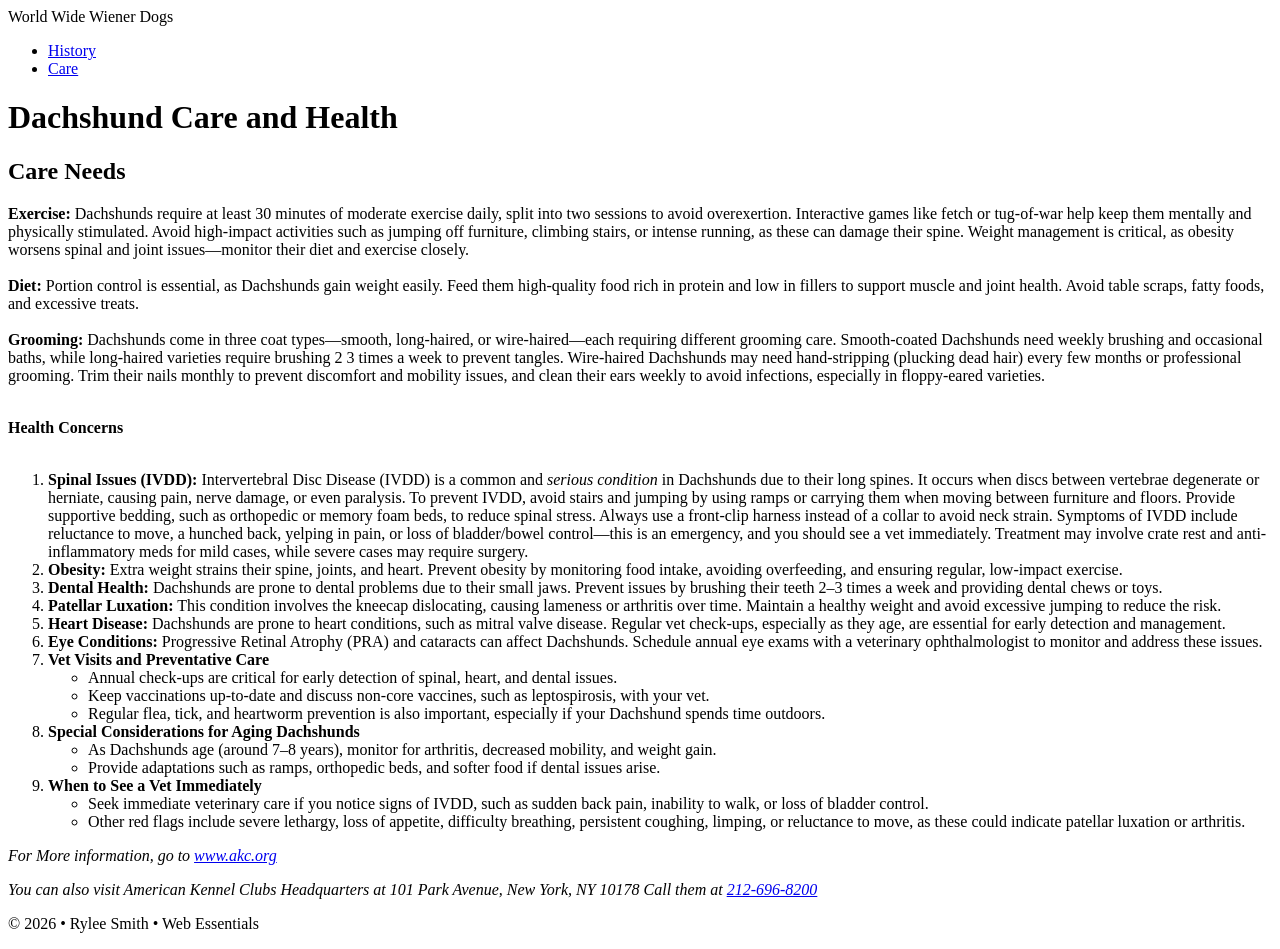
<file: 03hand-coding/care.html>
<!DOCTYPE html>
<html lang="en">

<head>
    <meta charset="UTF-8">
    <meta name="author" content="Rylee Smith">
    <meta name="description" content="Learn about the amazing breed, the Dachshund">
    <meta name="viewport" content="width=device-width, initial-scale=1.0">
    <title>World Wide Wiener Dogs</title>
</head>

<body>
    <!-- start the page header -->
    <header>
        <span>World Wide Wiener Dogs</span>
    </header>

       <nav>
        <ul>
            <li><a href="index.html">History</a></li>
            <li><a href="care.html">Care</a></li>
        </ul>
    </nav>
    
    <main>
        <h1> Dachshund Care and Health</h1>
        <h2>Care Needs</h2>
        <p>
            <strong>Exercise:</strong> Dachshunds require at least 30 minutes of moderate exercise daily, split into two
            sessions to avoid overexertion. Interactive games like fetch or tug-of-war help keep them mentally and
            physically stimulated. Avoid high-impact activities such as jumping off furniture, climbing stairs, or
            intense running, as these can damage their spine. Weight management is critical, as obesity worsens spinal
            and joint issues—monitor their diet and exercise closely.<br><br>

            <strong>Diet:</strong> Portion control is essential, as Dachshunds gain weight easily. Feed them
            high-quality food rich in protein and low in fillers to support muscle and joint health. Avoid table scraps,
            fatty foods, and excessive treats.<br><br>

            <strong>Grooming:</strong> Dachshunds come in three coat types—smooth, long-haired, or wire-haired—each
            requiring different grooming care. Smooth-coated Dachshunds need weekly brushing and occasional baths, while
            long-haired varieties require brushing 2 3 times a week to prevent tangles. Wire-haired Dachshunds may need
            hand-stripping (plucking dead hair) every few months or professional grooming. Trim their nails monthly to
            prevent discomfort and mobility issues, and clean their ears weekly to avoid infections, especially in
            floppy-eared varieties.<br><br>
        </p>

          <strong>Health Concerns</strong><br><br>
        <ol>
  <li>
            <strong>Spinal Issues (IVDD):</strong> Intervertebral Disc Disease (IVDD) is a common and <em>serious condition</em>
            in Dachshunds due to their long spines. It occurs when discs between vertebrae degenerate or herniate,
            causing pain, nerve damage, or even paralysis. To prevent IVDD, avoid stairs and jumping by using ramps or
            carrying them when moving between furniture and floors. Provide supportive bedding, such as orthopedic or
            memory foam beds, to reduce spinal stress. Always use a front-clip harness instead of a collar to avoid neck
            strain. Symptoms of IVDD include reluctance to move, a hunched back, yelping in pain, or loss of
            bladder/bowel control—this is an emergency, and you should see a vet immediately. Treatment may involve
            crate rest and anti-inflammatory meds for mild cases, while severe cases may require surgery.
  </li>
  <li>
    <strong>Obesity:</strong>
    Extra weight strains their spine, joints, and heart. Prevent obesity by monitoring food intake, avoiding overfeeding, and ensuring regular, low-impact exercise.
  </li>
  <li>
    <strong>Dental Health:</strong>
    Dachshunds are prone to dental problems due to their small jaws. Prevent issues by brushing their teeth 2–3 times a week and providing dental chews or toys.
  </li>
  <li>
    <strong>Patellar Luxation:</strong>
    This condition involves the kneecap dislocating, causing lameness or arthritis over time. Maintain a healthy weight and avoid excessive jumping to reduce the risk.
  </li>
  <li>
    <strong>Heart Disease:</strong>
    Dachshunds are prone to heart conditions, such as mitral valve disease. Regular vet check-ups, especially as they age, are essential for early detection and management.
  </li>
  <li>
    <strong>Eye Conditions:</strong>
    Progressive Retinal Atrophy (PRA) and cataracts can affect Dachshunds. Schedule annual eye exams with a veterinary ophthalmologist to monitor and address these issues.
  </li>
  <li>
    <strong>Vet Visits and Preventative Care</strong>
    <ul>
      <li>Annual check-ups are critical for early detection of spinal, heart, and dental issues.</li>
      <li>Keep vaccinations up-to-date and discuss non-core vaccines, such as leptospirosis, with your vet.</li>
      <li>Regular flea, tick, and heartworm prevention is also important, especially if your Dachshund spends time outdoors.</li>
    </ul>
  </li>
  <li>
    <strong>Special Considerations for Aging Dachshunds</strong>
    <ul>
      <li>As Dachshunds age (around 7–8 years), monitor for arthritis, decreased mobility, and weight gain.</li>
      <li>Provide adaptations such as ramps, orthopedic beds, and softer food if dental issues arise.</li>
    </ul>
  </li>
  <li>
    <strong>When to See a Vet Immediately</strong>
    <ul>
      <li>Seek immediate veterinary care if you notice signs of IVDD, such as sudden back pain, inability to walk, or loss of bladder control.</li>
      <li>Other red flags include severe lethargy, loss of appetite, difficulty breathing, persistent coughing, limping, or reluctance to move, as these could indicate patellar luxation or arthritis.</li>
    </ul>
  </li>
</ol>
        
    </main>
    <address>
        <p>For More information, go to <a href="https://www.akc.org/dog-breeds/dachshund/"
                target="_blank">www.akc.org</a></p>
        You can also visit American Kennel Clubs Headquarters at 101 Park Avenue, New York, NY 10178
        Call them at <a href="tel:2126968200">212-696-8200</a>
    </address>
    <footer>
        <p>&copy; 2026 &bull; Rylee Smith &bull; Web Essentials</p>
    </footer>
</body>

</html>
</file>
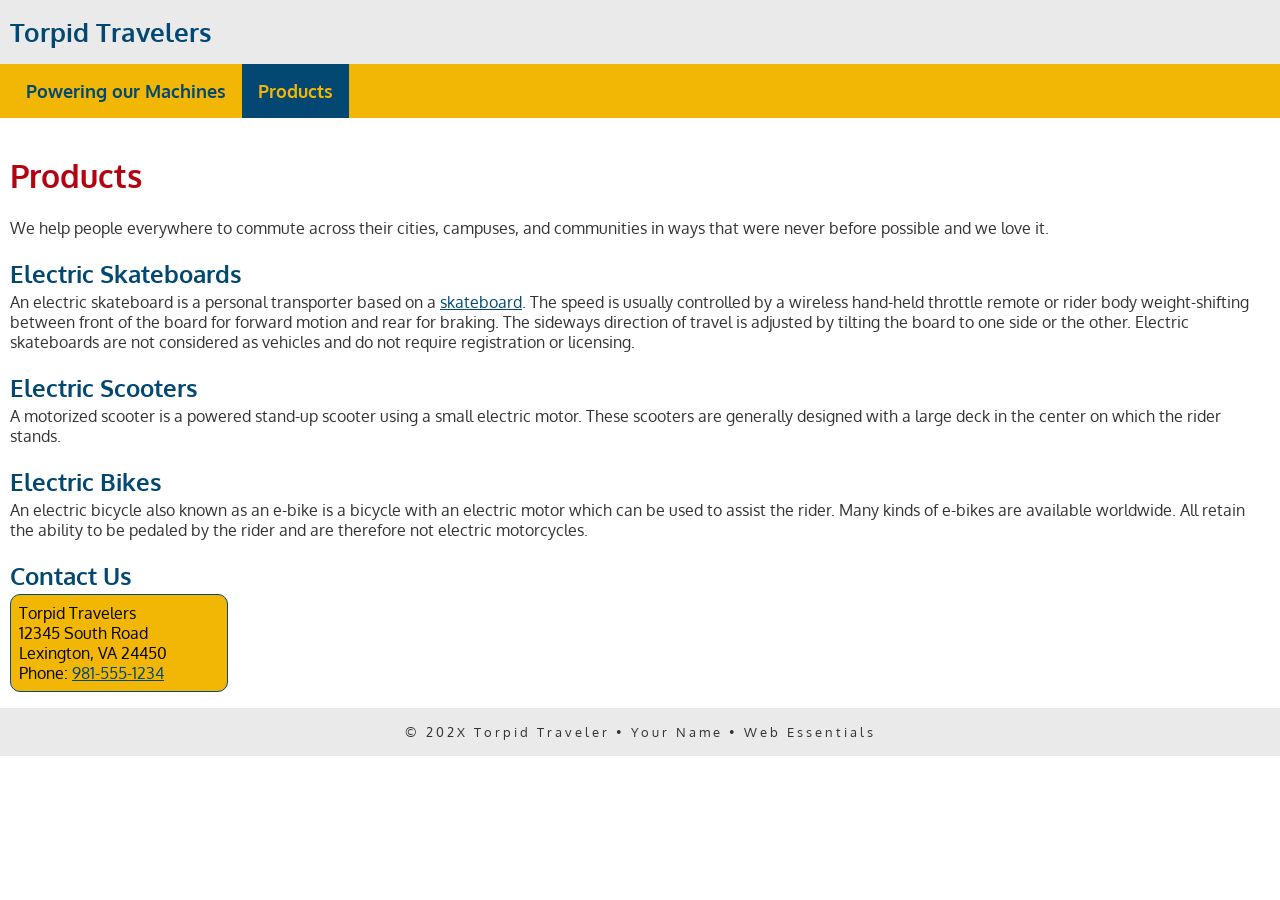
<file: 04follow-along/products.html>
<!doctype html>
<html lang="en">

<head>
    <meta charset="UTF-8">
    <meta name="description" content="Torpid Travelers products help you get around.">
    <meta name="author" content="Rylee Smith">
    <meta name="viewport" content="width=device-width, initial-scale=1">
    <link rel="preconnect" href="https://fonts.googleapis.com">
    <link rel="preconnect" href="https://fonts.gstatic.com" crossorigin>
    <link
        href="https://fonts.googleapis.com/css2?family=Bree+Serif&family=Instrument+Serif:ital@0;1&family=Oxygen:wght@300;400;700&display=swap"
        rel="stylesheet">
    <link rel="stylesheet" href="traveler.css">
    <title>Torpid Travelers: Products</title>
</head>

<body>
    <!-- start the page header -->
    <header>
        <span>Torpid Travelers</span>
    </header>

    <!-- start the page navigation -->
    <nav>
        <ul>
            <li><a href="index.html">Powering our Machines</a></li>
            <li class="current"><a href="products.html">Products</a></li>
        </ul>
    </nav>

    <!-- start the page main -->
    <main>
        <h1>Products</h1>
        <p>We help people everywhere to commute across their cities, campuses, and communities in ways that were never
            before possible and we love it.</p>

        <h2>Electric Skateboards</h2>
        <p>An electric skateboard is a personal transporter based on a <a
                href="https://www.skatewarehouse.com/decks.html" target="_blank" rel="nofollow">skateboard</a>. The
            speed is usually controlled by a wireless hand-held throttle remote or rider body weight-shifting between
            front of the board for forward motion and rear for braking. The sideways direction of travel is adjusted by
            tilting the board to one side or the other. Electric skateboards are not considered as vehicles and do not
            require registration or licensing.</p>

        <h2>Electric Scooters</h2>
        <p>A motorized scooter is a powered stand-up scooter using a small electric motor. These scooters are generally
            designed with a large deck in the center on which the rider stands.</p>

        <h2>Electric Bikes</h2>
        <p>An electric bicycle also known as an e-bike is a bicycle with an electric motor which can be used to assist
            the rider. Many kinds of e-bikes are available worldwide. All retain the ability to be pedaled by the rider
            and are therefore not electric motorcycles.</p>


        <h2>Contact Us</h2>
        <address>
            Torpid Travelers<br>
            12345 South Road<br>
            Lexington, VA 24450<br>
            Phone: <a href="tel:9815551234">981-555-1234</a>
        </address>

    </main>

    <!-- start the page footer -->
    <footer>
        <p>&copy; 202X Torpid Traveler &bull; Your Name &bull; Web Essentials</p>
    </footer>
</body>

</html>
</file>
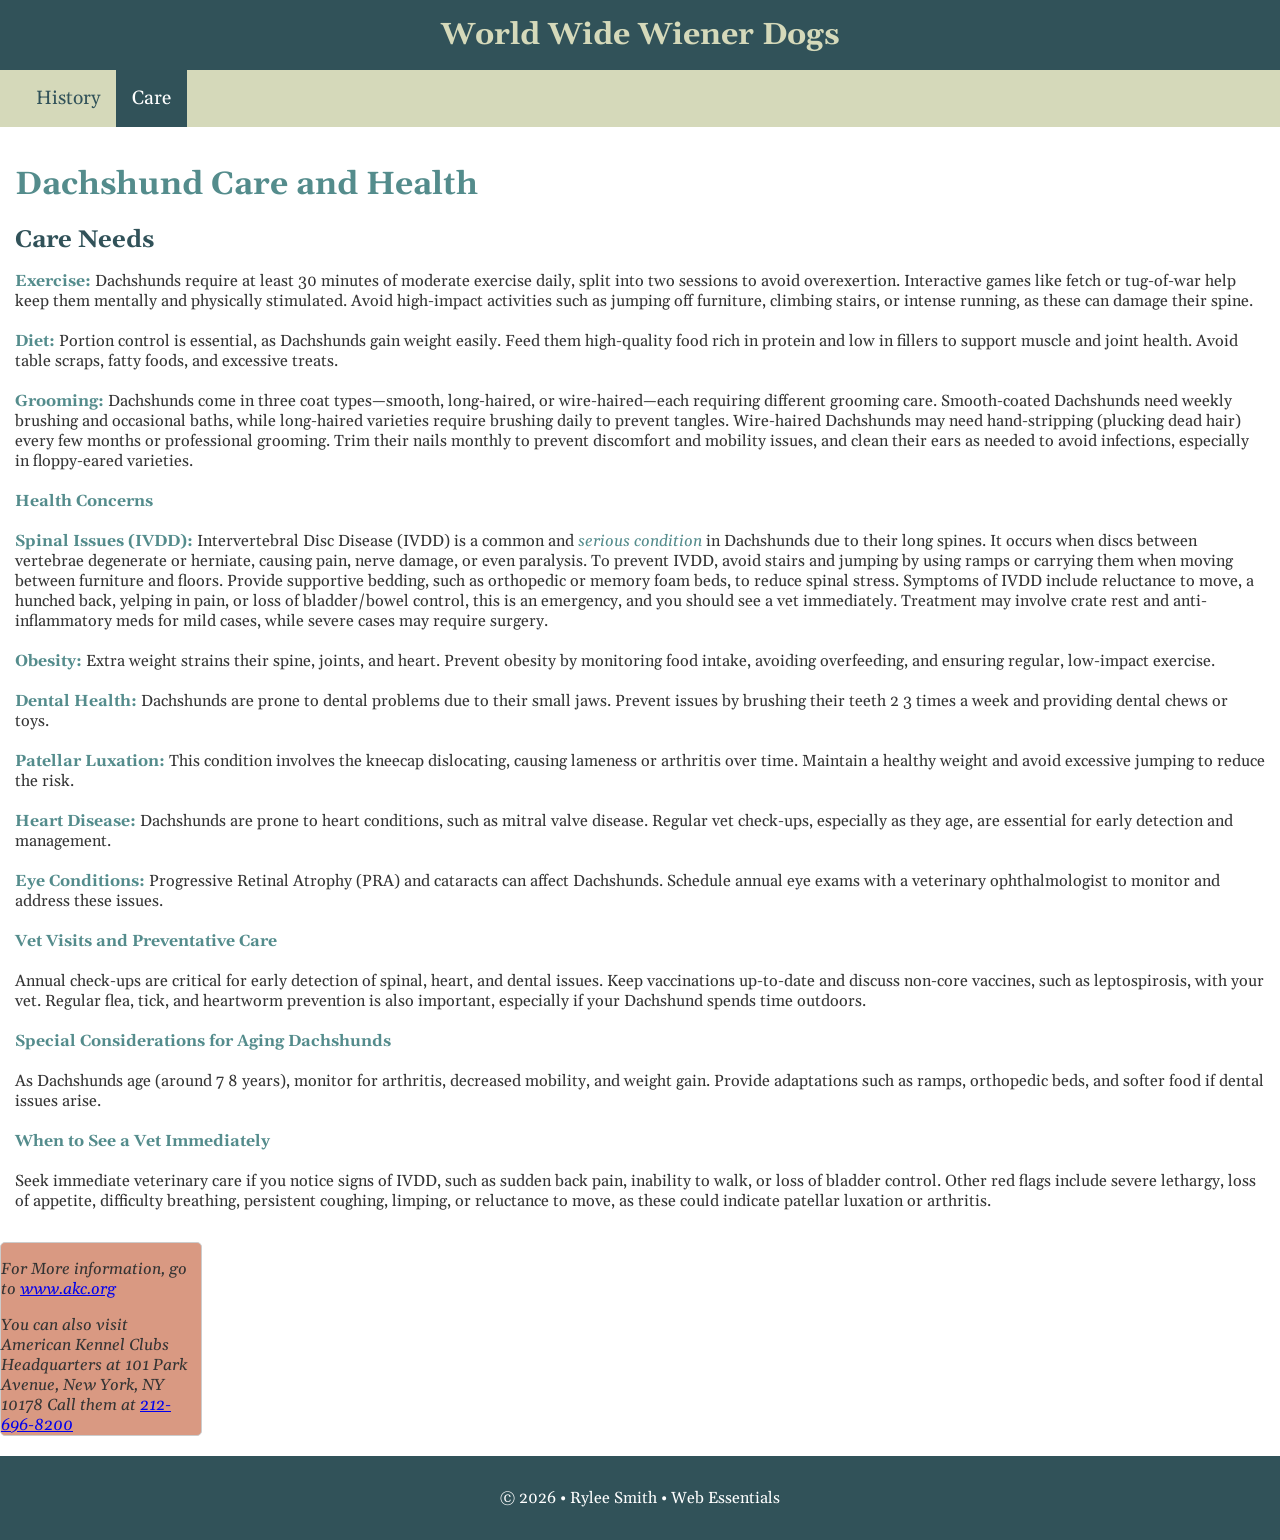
<file: 04intro-css/care.html>
<!DOCTYPE html>
<html lang="en">

<head>
    <meta charset="UTF-8">
    <meta name="author" content="Rylee Smith">
    <meta name="description" content="Learn about the amazing breed, the Dachshund">
    <meta name="viewport" content="width=device-width, initial-scale=1.0">
    <link rel="preconnect" href="https://fonts.googleapis.com">
    <link rel="preconnect" href="https://fonts.gstatic.com" crossorigin>
    <link
        href="https://fonts.googleapis.com/css2?family=Bree+Serif&family=Gelasio:ital,wght@0,400..700;1,400..700&family=Instrument+Serif:ital@0;1&family=Oxygen:wght@300;400;700&display=swap"
        rel="stylesheet">
    <link rel="stylesheet" href="dachshund.css">
    <title>World Wide Wiener Dogs</title>
</head>

<body>
    <!-- start the page header -->
    <header>
        <span>World Wide Wiener Dogs</span>
    </header>

    <nav>
        <ul>
            <li><a href="index.html">History</a></li>
            <li class="dachshund"><a href="care.html">Care</a></li>
        </ul>
    </nav>

    <main>
        <h1> Dachshund Care and Health</h1>
        <h2>Care Needs</h2>
        <p>
            <strong>Exercise:</strong> Dachshunds require at least 30 minutes of moderate exercise daily, split into two
            sessions to avoid overexertion. Interactive games like fetch or tug-of-war help keep them mentally and
            physically stimulated. Avoid high-impact activities such as jumping off furniture, climbing stairs, or
            intense running, as these can damage their spine.<br><br>

            <strong>Diet:</strong> Portion control is essential, as Dachshunds gain weight easily. Feed them
            high-quality food rich in protein and low in fillers to support muscle and joint health. Avoid table scraps,
            fatty foods, and excessive treats.<br><br>

            <strong>Grooming:</strong> Dachshunds come in three coat types—smooth, long-haired, or wire-haired—each
            requiring different grooming care. Smooth-coated Dachshunds need weekly brushing and occasional baths, while
            long-haired varieties require brushing daily to prevent tangles. Wire-haired Dachshunds may need
            hand-stripping (plucking dead hair) every few months or professional grooming. Trim their nails monthly to
            prevent discomfort and mobility issues, and clean their ears as needed to avoid infections, especially in
            floppy-eared varieties.<br><br>

            <strong>Health Concerns</strong><br><br>
            <strong>Spinal Issues (IVDD):</strong> Intervertebral Disc Disease (IVDD) is a common and <em>serious
                condition</em>
            in Dachshunds due to their long spines. It occurs when discs between vertebrae degenerate or herniate,
            causing pain, nerve damage, or even paralysis. To prevent IVDD, avoid stairs and jumping by using ramps or
            carrying them when moving between furniture and floors. Provide supportive bedding, such as orthopedic or
            memory foam beds, to reduce spinal stress. Symptoms of IVDD include reluctance to move, a hunched back, yelping in pain, or loss of
            bladder/bowel control, this is an emergency, and you should see a vet immediately. Treatment may involve
            crate rest and anti-inflammatory meds for mild cases, while severe cases may require surgery.<br><br>

            <strong>Obesity:</strong> Extra weight strains their spine, joints, and heart. Prevent obesity by monitoring
            food intake, avoiding overfeeding, and ensuring regular, low-impact exercise.<br><br>

            <strong>Dental Health:</strong> Dachshunds are prone to dental problems due to their small jaws. Prevent
            issues by brushing their teeth 2 3 times a week and providing dental chews or toys.<br><br>

            <strong>Patellar Luxation:</strong> This condition involves the kneecap dislocating, causing lameness or
            arthritis over time. Maintain a healthy weight and avoid excessive jumping to reduce the risk.<br><br>

            <strong>Heart Disease:</strong> Dachshunds are prone to heart conditions, such as mitral valve disease.
            Regular vet check-ups, especially as they age, are essential for early detection and management.<br><br>

            <strong>Eye Conditions:</strong> Progressive Retinal Atrophy (PRA) and cataracts can affect Dachshunds.
            Schedule annual eye exams with a veterinary ophthalmologist to monitor and address these issues.<br><br>

            <strong>Vet Visits and Preventative Care</strong><br><br>
            Annual check-ups are critical for early detection of spinal, heart, and dental issues. Keep vaccinations
            up-to-date and discuss non-core vaccines, such as leptospirosis, with your vet. Regular flea, tick, and
            heartworm prevention is also important, especially if your Dachshund spends time outdoors.<br><br>

            <strong>Special Considerations for Aging Dachshunds</strong><br><br>
            As Dachshunds age (around 7 8 years), monitor for arthritis, decreased mobility, and weight gain. Provide
            adaptations such as ramps, orthopedic beds, and softer food if dental issues arise.<br><br>

            <strong>When to See a Vet Immediately</strong><br><br>
            Seek immediate veterinary care if you notice signs of IVDD, such as sudden back pain, inability to walk, or
            loss of bladder control. Other red flags include severe lethargy, loss of appetite, difficulty breathing,
            persistent coughing, limping, or reluctance to move, as these could indicate patellar luxation or arthritis.
        </p>
    </main>
    <address>
        <p>For More information, go to <a href="https://www.akc.org/dog-breeds/dachshund/"
                target="_blank">www.akc.org</a></p>
        You can also visit American Kennel Clubs Headquarters at 101 Park Avenue, New York, NY 10178
        Call them at <a href="tel:2126968200">212-696-8200</a>
    </address>
    <footer>
        <p>&copy; 2026 &bull; Rylee Smith &bull; Web Essentials</p>
    </footer>
</body>

</html>
</file>
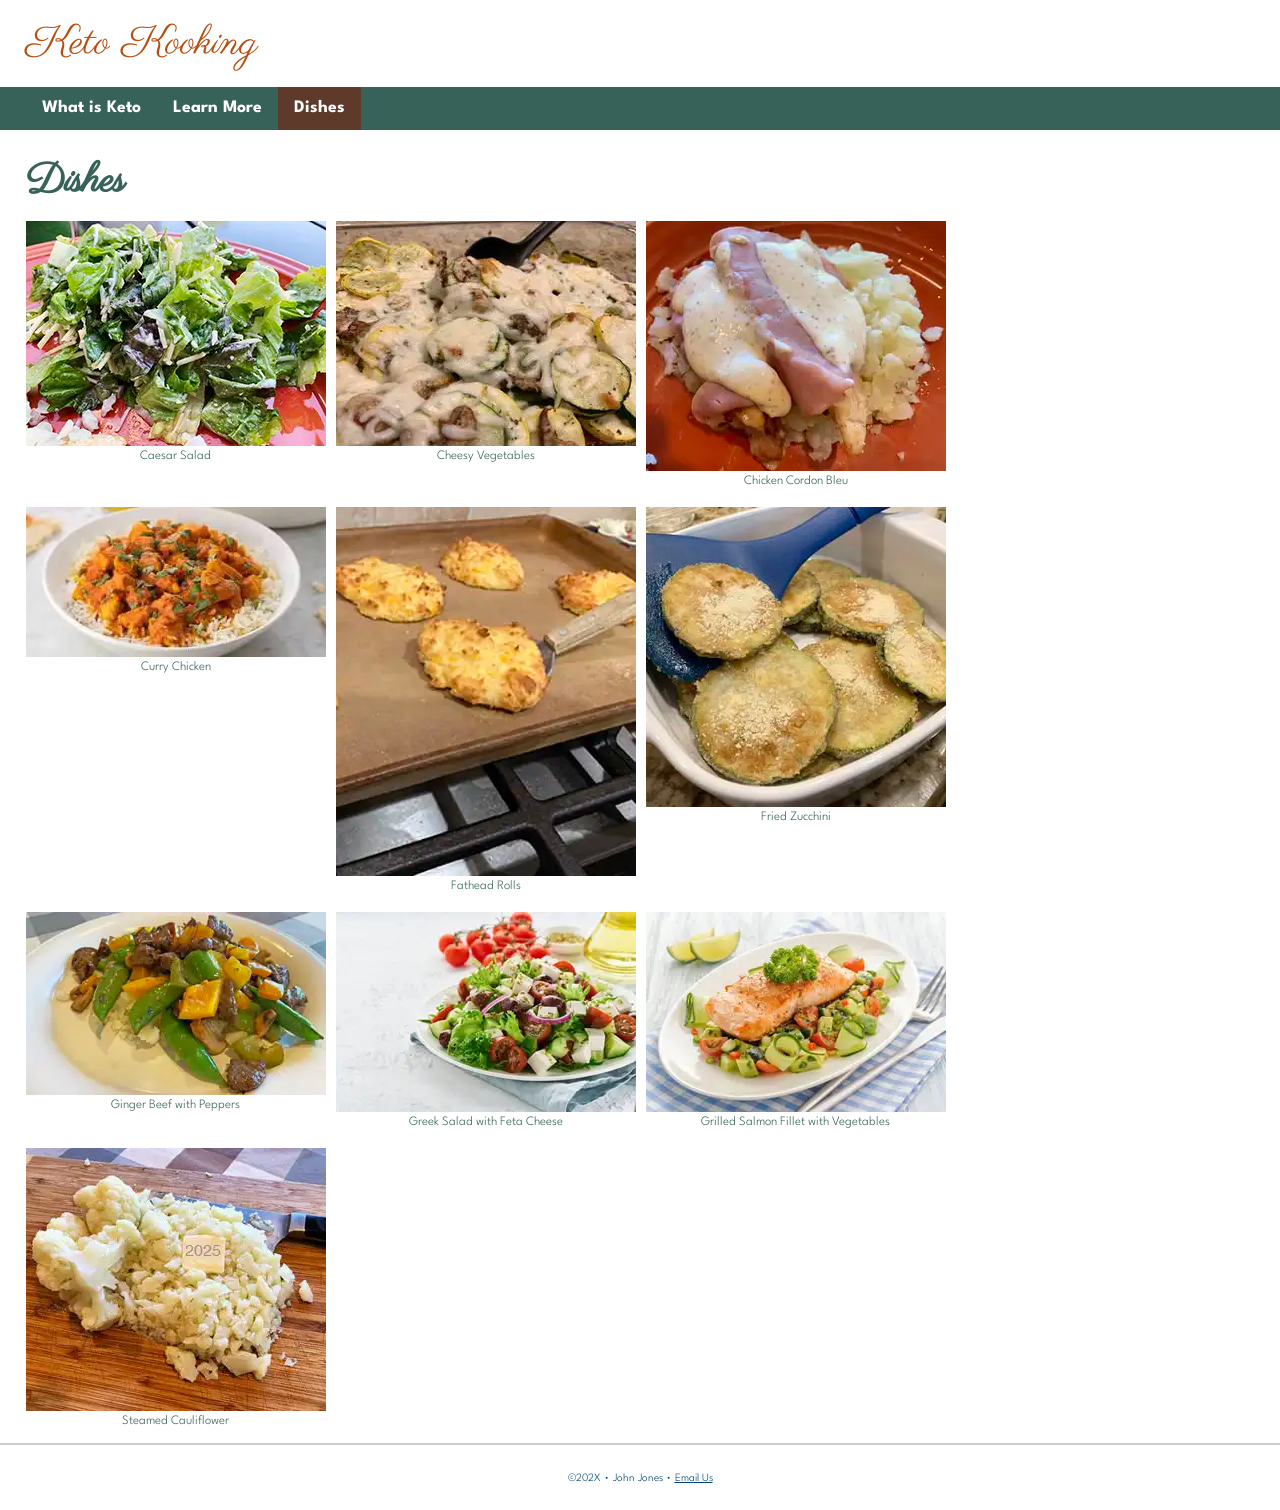
<file: 05follow-along/dishes.html>
<!doctype html>
<html lang="en">

<head>
    <meta name="description" content="Learn about the many benefits of the ketogenic diet." />

    <meta name="viewport" content="width=device-width, initial-scale=1">

    <link href="https://fonts.googleapis.com/css2?family=Parisienne&family=Spartan:wght@300&display=swap"
        rel="stylesheet">

    <link rel="stylesheet" href="keto.css">

    <meta charset="UTF-8">
    <title>Keto Kooking</title>
</head>

<body>
    <!-- start the page header -->
    <header>
        <span>Keto Kooking</span>
    </header>

    <!-- start the page navigation -->
    <nav>
        <ul>
            <li><a href="index.html">What is Keto</a></li>
            <li><a href="#">Learn More</a></li>
            <li class="active"><a href="dishes.html">Dishes</a></li>
        </ul>
    </nav>

    <!-- start the page main -->
    <main>
        <h1>Dishes</h1>

        <div class="gallery">
            <figure>
                <img src="images/caesar_salad.webp" alt="Caesar Salad" width="300" height="225" loading="lazy">
                <figcaption>Caesar Salad</figcaption>
            </figure>

            <figure>
                <img src="images/cheesy_vegetables.webp" alt="Cheesy Vegetables" width="300" height="225"
                    loading="lazy">
                <figcaption>Cheesy Vegetables</figcaption>
            </figure>

            <figure>
                <img src="images/chicken_cordon_bleu.webp" alt="Chicken Cordon Bleu" width="300" height="250"
                    loading="lazy">
                <figcaption>Chicken Cordon Bleu</figcaption>
            </figure>

            <figure>
                <img src="images/curry_chicken.webp" alt="Curry Chicken" width="300" height="150" loading="lazy">
                <figcaption>Curry Chicken</figcaption>
            </figure>

            <figure>
                <img src="images/fathead_rolls.webp" alt="Fathead Rolls" width="300" height="369" loading="lazy">
                <figcaption>Fathead Rolls</figcaption>
            </figure>

            <figure>
                <img src="images/fried_zucchini.webp" alt="Fried Zucchini" width="300" height="300" loading="lazy">
                <figcaption>Fried Zucchini</figcaption>
            </figure>

            <figure>
                <img src="images/ginger_beef_with_peppers.webp" alt="Ginger Beef with Peppers" width="300" height="183"
                    loading="lazy">
                <figcaption>Ginger Beef with Peppers</figcaption>
            </figure>

            <figure>
                <img src="images/greek_salad_with_feta_cheese.webp" alt="Greek Salad with Feta Cheese" width="300"
                    height="200" loading="lazy">
                <figcaption>Greek Salad with Feta Cheese</figcaption>
            </figure>

            <figure>
                <img src="images/grilled_salmon_fillet_with_vegetables.webp" alt="Grilled Salmon Fillet with Vegetables"
                    width="300" height="200" loading="lazy">
                <figcaption>Grilled Salmon Fillet with Vegetables</figcaption>
            </figure>

            <figure>
                <img src="images/steamed_cauliflower.webp" alt="Steamed Cauliflower" width="300" height="263"
                    loading="lazy">
                <figcaption>Steamed Cauliflower</figcaption>
            </figure>

        </div><!-- end of gallery  -->

    </main>

    <!-- start the page footer -->
    <footer>
        <p>&copy;202X &bull; John Jones &bull; <a href="mailto:zen@gmail.com">Email Us</a> </p>
    </footer>
</body>

</html>
</file>
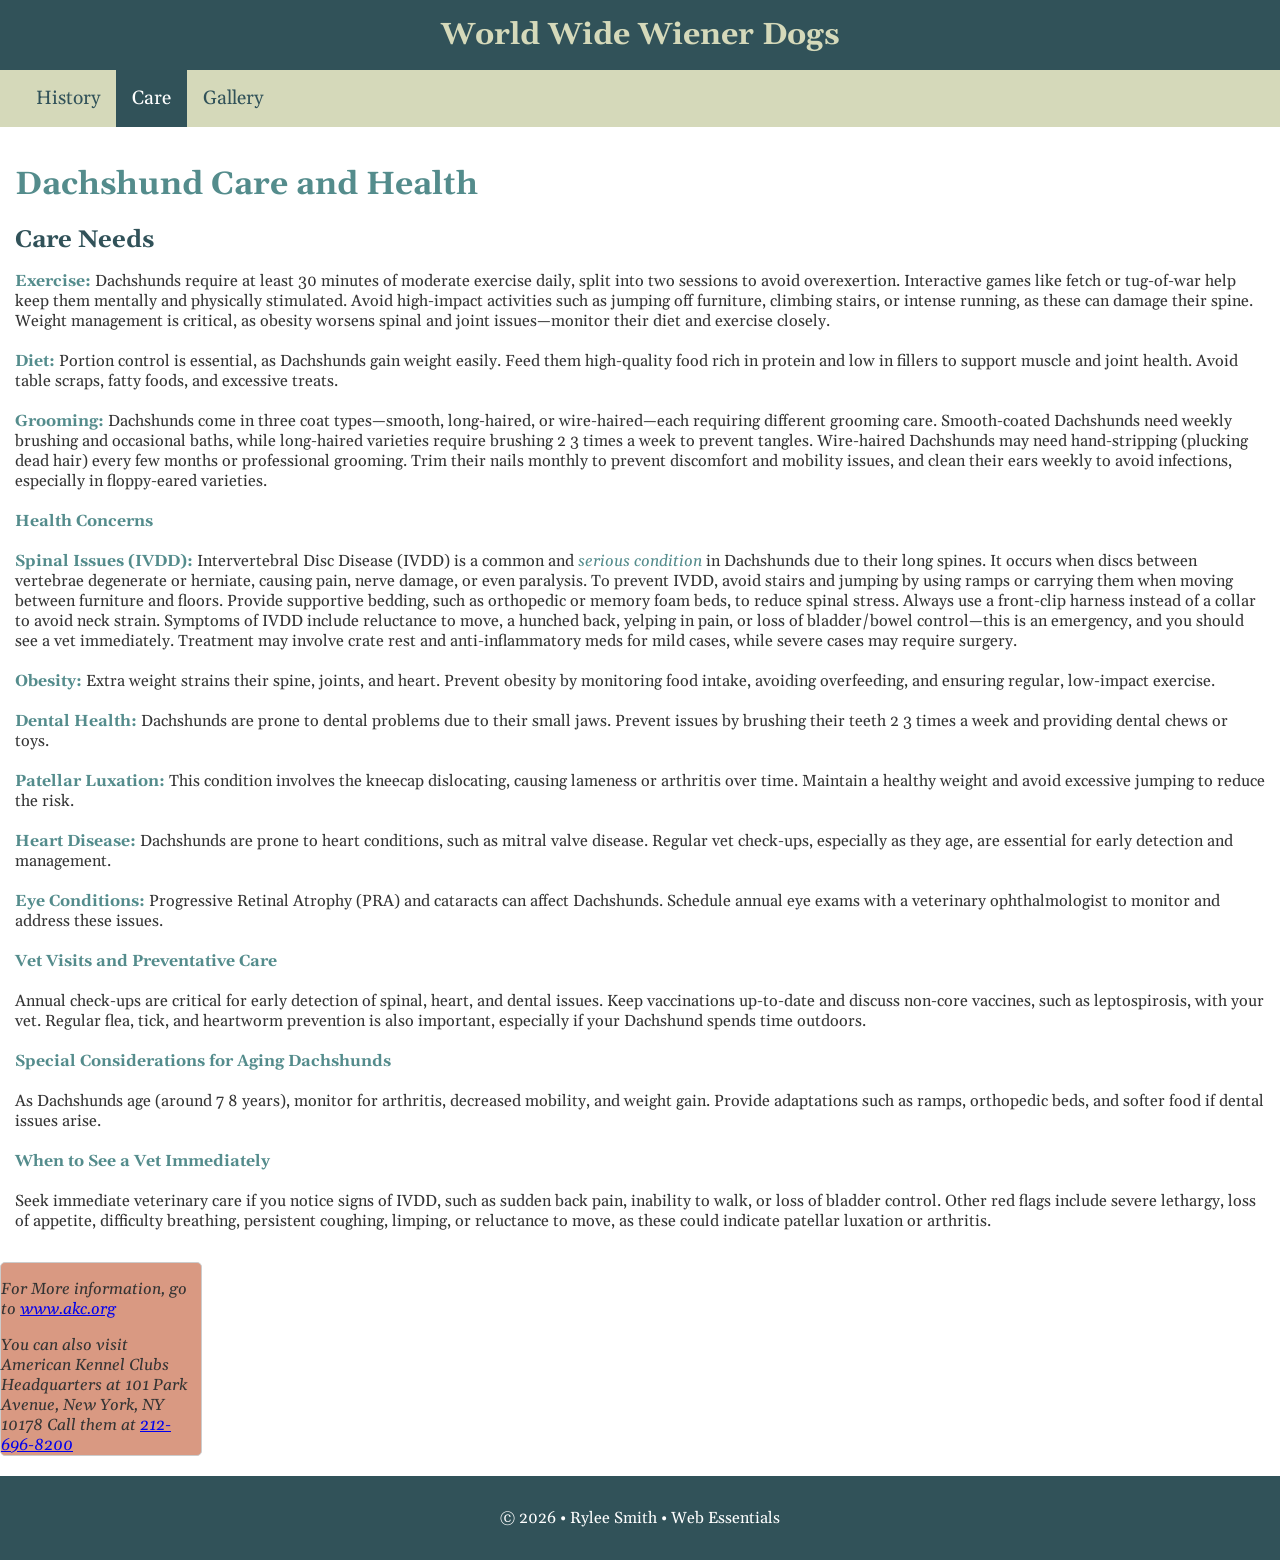
<file: 05images/care.html>
<!DOCTYPE html>
<html lang="en">

<head>
    <meta charset="UTF-8">
    <meta name="author" content="Rylee Smith">
    <meta name="description" content="Learn about the amazing breed, the Dachshund">
    <meta name="viewport" content="width=device-width, initial-scale=1.0">
    <link rel="preconnect" href="https://fonts.googleapis.com">
    <link rel="preconnect" href="https://fonts.gstatic.com" crossorigin>
    <link
        href="https://fonts.googleapis.com/css2?family=Bree+Serif&family=Gelasio:ital,wght@0,400..700;1,400..700&family=Instrument+Serif:ital@0;1&family=Oxygen:wght@300;400;700&display=swap"
        rel="stylesheet">
    <link rel="stylesheet" href="dachshund.css">
    <title>World Wide Wiener Dogs</title>
</head>

<body>
    <!-- start the page header -->
    <header>
        <span>World Wide Wiener Dogs</span>
    </header>

    <nav>
        <ul>
            <li><a href="index.html">History</a></li>
            <li class="active"><a href="care.html">Care</a></li>
            <li><a href="gallery.html">Gallery</a></li>
        </ul>
    </nav>

    <main>
        <h1> Dachshund Care and Health</h1>
        <h2>Care Needs</h2>
        <p>
            <strong>Exercise:</strong> Dachshunds require at least 30 minutes of moderate exercise daily, split into two
            sessions to avoid overexertion. Interactive games like fetch or tug-of-war help keep them mentally and
            physically stimulated. Avoid high-impact activities such as jumping off furniture, climbing stairs, or
            intense running, as these can damage their spine. Weight management is critical, as obesity worsens spinal
            and joint issues—monitor their diet and exercise closely.<br><br>

            <strong>Diet:</strong> Portion control is essential, as Dachshunds gain weight easily. Feed them
            high-quality food rich in protein and low in fillers to support muscle and joint health. Avoid table scraps,
            fatty foods, and excessive treats.<br><br>

            <strong>Grooming:</strong> Dachshunds come in three coat types—smooth, long-haired, or wire-haired—each
            requiring different grooming care. Smooth-coated Dachshunds need weekly brushing and occasional baths, while
            long-haired varieties require brushing 2 3 times a week to prevent tangles. Wire-haired Dachshunds may need
            hand-stripping (plucking dead hair) every few months or professional grooming. Trim their nails monthly to
            prevent discomfort and mobility issues, and clean their ears weekly to avoid infections, especially in
            floppy-eared varieties.<br><br>

            <strong>Health Concerns</strong><br><br>
            <strong>Spinal Issues (IVDD):</strong> Intervertebral Disc Disease (IVDD) is a common and <em>serious
                condition</em>
            in Dachshunds due to their long spines. It occurs when discs between vertebrae degenerate or herniate,
            causing pain, nerve damage, or even paralysis. To prevent IVDD, avoid stairs and jumping by using ramps or
            carrying them when moving between furniture and floors. Provide supportive bedding, such as orthopedic or
            memory foam beds, to reduce spinal stress. Always use a front-clip harness instead of a collar to avoid neck
            strain. Symptoms of IVDD include reluctance to move, a hunched back, yelping in pain, or loss of
            bladder/bowel control—this is an emergency, and you should see a vet immediately. Treatment may involve
            crate rest and anti-inflammatory meds for mild cases, while severe cases may require surgery.<br><br>

            <strong>Obesity:</strong> Extra weight strains their spine, joints, and heart. Prevent obesity by monitoring
            food intake, avoiding overfeeding, and ensuring regular, low-impact exercise.<br><br>

            <strong>Dental Health:</strong> Dachshunds are prone to dental problems due to their small jaws. Prevent
            issues by brushing their teeth 2 3 times a week and providing dental chews or toys.<br><br>

            <strong>Patellar Luxation:</strong> This condition involves the kneecap dislocating, causing lameness or
            arthritis over time. Maintain a healthy weight and avoid excessive jumping to reduce the risk.<br><br>

            <strong>Heart Disease:</strong> Dachshunds are prone to heart conditions, such as mitral valve disease.
            Regular vet check-ups, especially as they age, are essential for early detection and management.<br><br>

            <strong>Eye Conditions:</strong> Progressive Retinal Atrophy (PRA) and cataracts can affect Dachshunds.
            Schedule annual eye exams with a veterinary ophthalmologist to monitor and address these issues.<br><br>

            <strong>Vet Visits and Preventative Care</strong><br><br>
            Annual check-ups are critical for early detection of spinal, heart, and dental issues. Keep vaccinations
            up-to-date and discuss non-core vaccines, such as leptospirosis, with your vet. Regular flea, tick, and
            heartworm prevention is also important, especially if your Dachshund spends time outdoors.<br><br>

            <strong>Special Considerations for Aging Dachshunds</strong><br><br>
            As Dachshunds age (around 7 8 years), monitor for arthritis, decreased mobility, and weight gain. Provide
            adaptations such as ramps, orthopedic beds, and softer food if dental issues arise.<br><br>

            <strong>When to See a Vet Immediately</strong><br><br>
            Seek immediate veterinary care if you notice signs of IVDD, such as sudden back pain, inability to walk, or
            loss of bladder control. Other red flags include severe lethargy, loss of appetite, difficulty breathing,
            persistent coughing, limping, or reluctance to move, as these could indicate patellar luxation or arthritis.
        </p>
    </main>
    <address>
        <p>For More information, go to <a href="https://www.akc.org/dog-breeds/dachshund/"
                target="_blank">www.akc.org</a></p>
        You can also visit American Kennel Clubs Headquarters at 101 Park Avenue, New York, NY 10178
        Call them at <a href="tel:2126968200">212-696-8200</a>
    </address>
    <footer>
        <p>&copy; 2026 &bull; Rylee Smith &bull; Web Essentials</p>
    </footer>
</body>

</html>
</file>
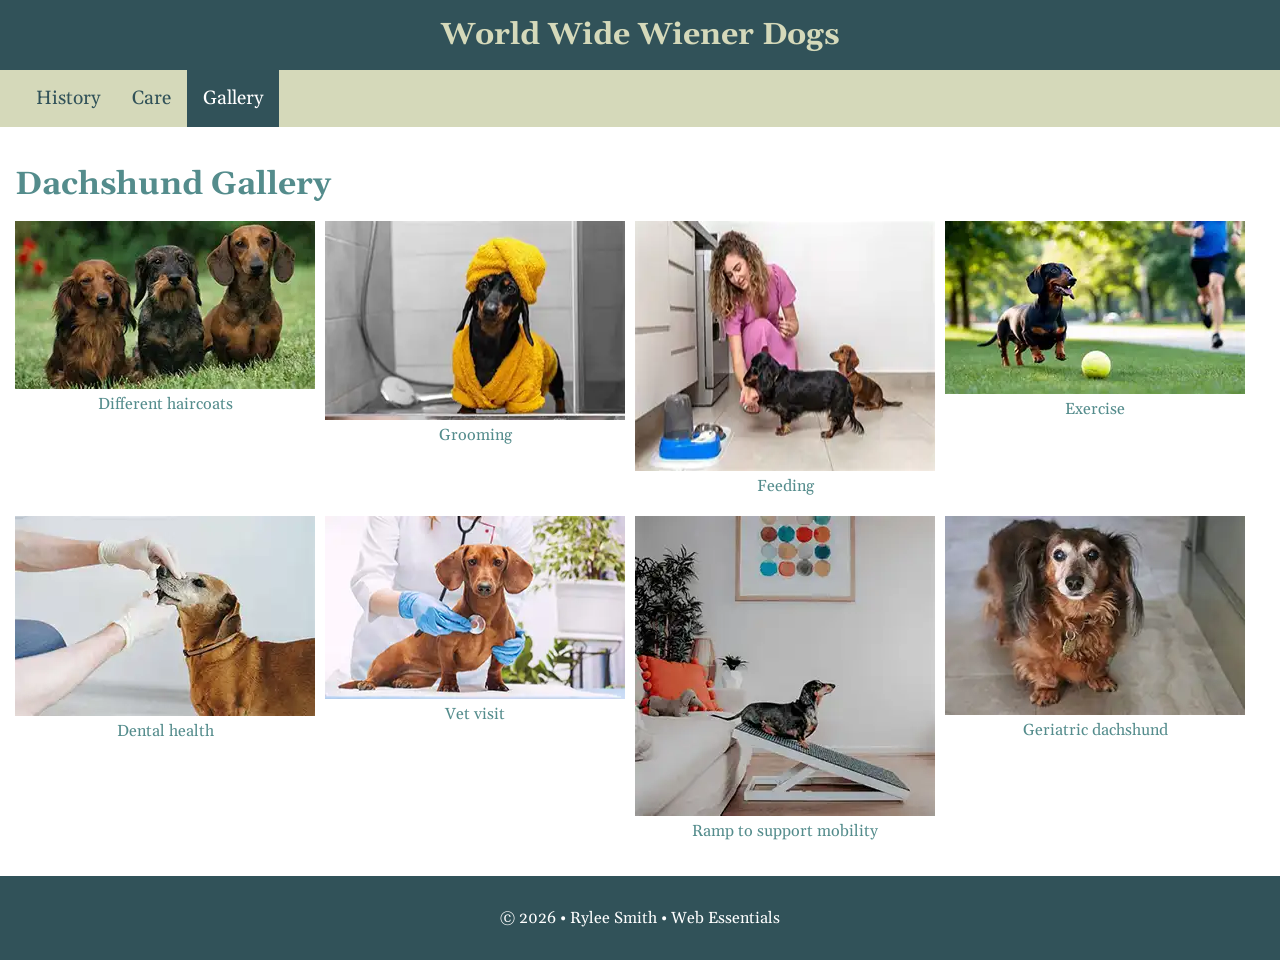
<file: 05images/gallery.html>
<!DOCTYPE html>
<html lang="en">

<head>
    <meta charset="UTF-8">
    <meta name="author" content="Rylee Smith">
    <meta name="description" content="Learn about the amazing breed, the Dachshund">
    <meta name="viewport" content="width=device-width, initial-scale=1.0">
    <link rel="preconnect" href="https://fonts.googleapis.com">
    <link rel="preconnect" href="https://fonts.gstatic.com" crossorigin>
    <link
        href="https://fonts.googleapis.com/css2?family=Bree+Serif&family=Gelasio:ital,wght@0,400..700;1,400..700&family=Instrument+Serif:ital@0;1&family=Oxygen:wght@300;400;700&display=swap"
        rel="stylesheet">
    <link rel="stylesheet" href="dachshund.css">
    <title>Dachshund Gallery</title>
</head>

<body>

    <!-- start header -->
    <header>
        <span>World Wide Wiener Dogs</span>
    </header>
    <nav>
        <ul>
            <li><a href="index.html">History</a></li>
            <li><a href="care.html">Care</a></li>
            <li class="active"><a href="gallery.html">Gallery</a></li>
        </ul>
    </nav>

    <main>
        <h1>Dachshund Gallery</h1>


        <div class="gallery">
            <figure>
                <img src="images/dachshund_haircoats.webp" alt="Different Dachshund Haircoats" width="300" height="168"
                    loading="lazy">
                <figcaption>Different haircoats</figcaption>
            </figure>

            <figure>
                <img src="images/dachshund_grooming.webp" alt="Dachshund Grooming" width="300" height="199"
                    loading="lazy">
                <figcaption>Grooming</figcaption>
            </figure>

            <figure>
                <img src="images/dachshund_feeding.webp" alt="Dachshund Feeding" width="300" height="250"
                    loading="lazy">
                <figcaption>Feeding</figcaption>
            </figure>

            <figure>
                <img src="images/dachshund_exercise.webp" alt="Dachshund Exercise" width="300" height="173"
                    loading="lazy">
                <figcaption>Exercise</figcaption>
            </figure>

            <figure>
                <img src="images/dental_exam.webp" alt="Dental Exam" width="300" height="200" loading="lazy">
                <figcaption>Dental health</figcaption>
            </figure>

            <figure>
                <img src="images/vet_visit.webp" alt="Vet Visit" width="300" height="183" loading="lazy">
                <figcaption>Vet visit</figcaption>
            </figure>

            <figure>
                <img src="images/ramp.webp" alt="Ramp to support mobility" width="300" height="300" loading="lazy">
                <figcaption>Ramp to support mobility</figcaption>
            </figure>

            <figure>
                <img src="images/geriatric.webp" alt="Geriatric dachshund" width="300" height="199" loading="lazy">
                <figcaption>Geriatric dachshund</figcaption>
            </figure>

        </div><!-- end of gallery  -->

    </main>

       <footer>
        <p>&copy; 2026 &bull; Rylee Smith &bull; Web Essentials</p>
    </footer>
</body>

</html>
</file>
<file: 04follow-along/traveler.css>
body {
    font-family: "Oxygen", sans-serif;
    margin: 0;
}

/* Header */
header {
    background-color: #eaeaea;
    padding: 1rem 10px;
}

header span {
    color: #024873;
    font-size: 1.6rem;
    font-weight: 700;
}

/* Navigation */
nav {
    background-color: #f2b705;
}

nav ul {
    list-style-type: none;
    margin: 0;
    padding: 0 10px;
    display: flex;
}

nav a {
    display: block;
    padding: 1rem 1rem;
    text-decoration: none;
    font-size: 1.1rem;
    color: #024873;
    font-weight: 700;
}

nav li.current a {
    background-color: #024873;
    color: #f2b705;
}

nav li a:hover {
    color: #eaeaea;
}

/* Main */
main {
    padding: 1rem 10px;
}

main h1 {
    color: #b40412;
}

main h2 {
    color: #024873;
    margin-bottom: 0.2rem;
}

main p {
    margin: 0;
    color: #333;
}

main ol {
    padding: .5rem 30px;
    background-color: #efefef;
}

main dl dt {
    font-weight: 700;
    color: #b40412;
    margin-top: 1rem;
}

main dl dd {
    margin-left: 20px;
    color: #024873;
    font-size: 0.9rem;
}

main ul {
    list-style-type: circle;
}

main ul li {
    margin-bottom: 0.5rem;
    line-height: 125%;
    font-size: 0.9rem;
}

main strong {
    font-weight: 700;
    color: #000000;
}

main em {
    font-weight: 300;
}

main address {
    font-style: normal;
    background-color: #f2b705;
    padding: 0.5rem;
    border-radius: 10px;
    border: 1px solid #024873;
    width: 200px;
}

main a {
    color: #024873;
}

main a:hover {
    color: rgb(180, 4, 18);
}

/* Footer */
footer {
    background-color: #eaeaea;
    text-align: center;
    padding: 1rem 0;
    font-size: 0.8rem;
    color: #333;
}
footer p {
    margin: 0;
    letter-spacing: 3px;
}
</file>
<file: 04intro-css/dachshund.css>
body {
    font-family: "Gelasio", serif;
    margin: 0;
}

/* Header Styles */
header {
    background-color: #315259;
    color: white;
    padding: 1rem 10px;
    text-align: center;
}

header span {
    font-size: 1.9rem;
    font-weight: bold;
    color: #d5d9ba;
}

/* Navigation Styles */
nav {
    background-color: #d5d9ba;
    padding: 0.01rem 10px 0rem 10px;
}

nav ul {
    list-style-type: none;
    margin: 0;
    padding: 0 10px;
    display: flex;
}

nav a {
    display: block;
    padding: 1rem;
    text-decoration: none;
    font-size: 1.2rem;
    color: #315259;
    font-weight: 400;
}

nav li a:hover {
    background-color: #315259;
    color: white;
}

nav .dachshund a {
    background-color: #315259;
    color: white;
}

/* Main Content Styles */
main {
    padding: 15px;
}

main h1 {
    color: #548c8c;
    font-size: 2rem;
    margin-bottom: 1rem;
}

main h2 {
    color: #315259;
    font-size: 1.5rem;
    margin-bottom: 0.5rem;
}

main p {
    color: #333;
}

main ul {
    list-style-type: square;
    padding-left: 10px;
}
main ul li {
    color: #333;
    font-size: 1rem;
}

main strong {
    font-weight: 700;
    color: #548c8c;
}

main dl {
    margin-left: 20px;
    font-size: 1rem;
    color: #333;
}

main dt {
    font-weight: 700;
    color: #548c8c;
}

main em {
    font-style: italic;
    color: #548c8c;
}   

main strong {
    font-weight: bold;
    color: #548c8c;
}

address {
    font-style: italic;
    color: #333;
    background-color: #d99982;
    padding: 0px; 
    border-radius: 5px;
    border: 1px solid #ccc;
    width: 200px 
}

/* Footer Styles */
footer {
    background-color: #315259;
    color: white;
    text-align: center;
    padding: 1rem 10px;
    margin-top: 20px;
}
</file>
<file: 05follow-along/keto.css>
body {
    font-family: 'Spartan', sans-serif;
    font-weight: 300;
    margin: 0;
    font-size: 16px;
}

/* header stuff here */
header {
    font-family: 'Parisienne', cursive;
    padding: 1rem 2vw;
}

header span {
    margin: 0;
    color: #b64e11;
    font-size: 2.5rem;
}

header p {
    font-family: 'Spartan', sans-serif;
    margin: 0;
    color: #b64e11;
    font-size: 1.22rem;
}

/* navigation stuff here */
nav {
    background-color: #376259;
}

nav ul {
    margin: 0;
    padding: 0 2vw;
    list-style-type: none;
    display: flex;
}

nav a {
    display: block;
    padding: .83rem 1rem;
    font-size: 1.1rem;
    text-decoration: none;
    color: #ffffff;
    font-weight: 700;
}

nav .active a {
    background-color: #5d3a2a;
    color: #ffffff;
}

nav a:hover {
    background-color: #222;
}


/* main stuff here */
main {
    padding: 1rem 2vw;
}

main h1 {
    font-family: 'Parisienne', cursive;
    color: #376259;
    font-size: 2.5rem;
    margin: .5rem 0 .8rem 0;
}

main h2 {
    color: #5c3a2e;
    margin-bottom: .2rem;
}

main p {
    color: #2f3133;
    margin: 0 0 .8rem 0;
    line-height: 150%;
}

main ol {
    background-color: #eaeaea;
}

main dl dt {
    color: #f20519;
    font-weight: 700;
}

main dl dd {
    color: #024873;
    font-size: .9rem;
}

main ul {
    list-style-type: circle;
}

main ul li {
    line-height: 125%;
    margin-bottom: .5rem;
    font-size: .9rem;
}

main strong {
    color: #b64e11;
}

main a {
    color: #b44f12;
}

main a:hover {
    background-color: #eee;
}

/*main images */
figure.main-image {
    margin: 0 0 0 10px;
    width: 30%;
    float: right;
}

figure.main-image img {
    width: 100%;
    height: auto;
}

figure.main-image figcaption {
    text-align: center;
    font-size: .75rem;
}

/* gallery */
div.gallery {
    display: flex;
    flex-wrap: wrap;
    column-gap: 10px;
    row-gap: 20px;
}

div.gallery figure {
    margin: 0;
}

div.gallery figcaption {
    text-align: center;
    font-size: .8rem;
    color: #376259;
}

/* footer stuff here */
footer {
    border-top: solid #ccc 2px;
    text-align: center;
    color: #024873;
    font-size: .7rem;
    padding: 1rem 0;
}

footer a {
    color: #024873;
}
</file>
<file: 05images/dachshund.css>
body {
    font-family: "Gelasio", serif;
    margin: 0;
}

/* Header Styles */
header {
    background-color: #315259;
    color: white;
    padding: 1rem 10px;
    text-align: center;
}

header span {
    font-size: 1.9rem;
    font-weight: bold;
    color: #d5d9ba;
}

h2 span {
    color: #d5d9ba;
    font-size: 1.2rem;
    font-weight: bold;
}

/* Navigation Styles */
nav {
    background-color: #d5d9ba;
    padding: 0.01rem 10px 0rem 10px;
}

nav ul {
    list-style-type: none;
    margin: 0;
    padding: 0 10px;
    display: flex;
}

nav a {
    display: block;
    padding: 1rem;
    text-decoration: none;
    font-size: 1.2rem;
    color: #315259;
    font-weight: 400;
}

nav li a:hover {
    background-color: #315259;
    color: white;
}

nav .active a {
    background-color: #315259;
    color: white;
}

/* Main Content Styles */
main {
    padding: 15px;
}

main h1 {
    color: #548c8c;
    font-size: 2rem;
    margin-bottom: 1rem;
}

main h2 {
    color: #315259;
    font-size: 1.5rem;
    margin-bottom: 0.5rem;
}

main p {
    color: #333;
}

main ul {
    list-style-type: square;
    padding-left: 10px;
}

main ul li {
    color: #333;
    font-size: 1rem;
}

main strong {
    font-weight: 700;
    color: #548c8c;
}

main dl {
    margin-left: 20px;
    font-size: 1rem;
    color: #333;
}

main dt {
    font-weight: 700;
    color: #548c8c;
}

main em {
    font-style: italic;
    color: #548c8c;
}

main strong {
    font-weight: bold;
    color: #548c8c;
}

/*main images */
figure.main_image {
    margin: 0 0 0 10px;
    width: 30%;
    float: right;
}

figure.main_image img {
    width: 100%;
    height: auto;
}

figure.main_image figcaption {
    text-align: center;
    font-size: 1rem;
}

/* gallery */
div.gallery {
    display: flex;
    flex-wrap: wrap;
    column-gap: 10px;
    row-gap: 20px;
}

div.gallery figure {
    margin: 0;
}

div.gallery figcaption {
    text-align: center;
    font-size: 1rem;
    color: #548c8c;
}

address {
    font-style: italic;
    color: #333;
    background-color: #d99982;
    padding: 0px;
    border-radius: 5px;
    border: 1px solid #ccc;
    width: 200px
}

/* Footer Styles */
footer {
    background-color: #315259;
    color: white;
    text-align: center;
    padding: 1rem 10px;
    margin-top: 20px;
}
</file>
